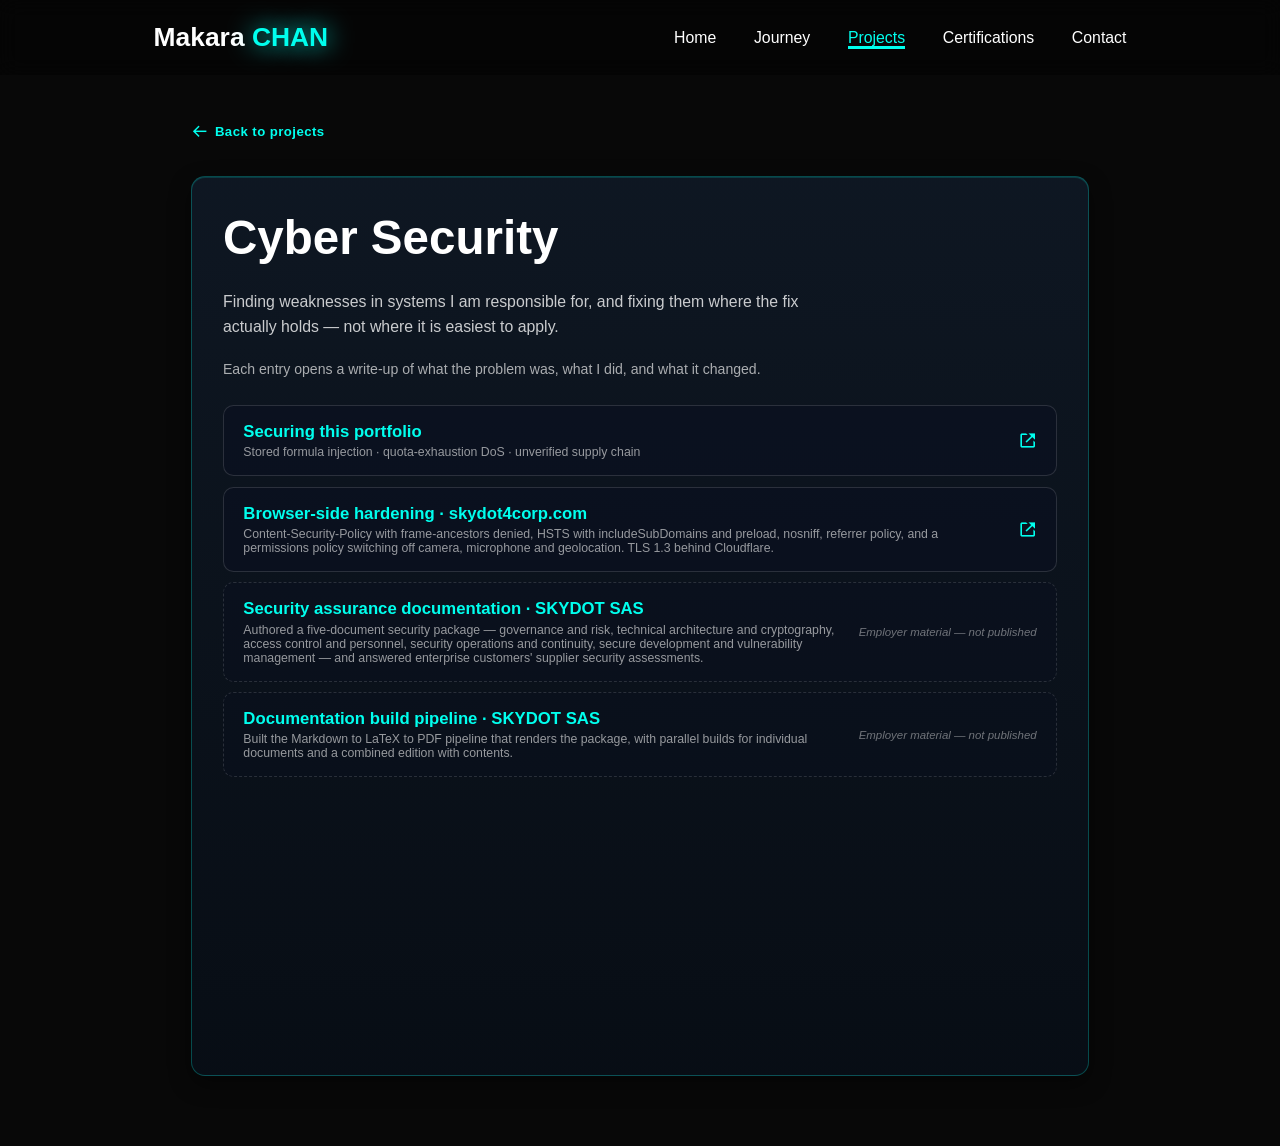
<file: projects/cyber-security.html>
<!DOCTYPE html>
<html lang="en">
<head>
    <meta charset="UTF-8">
    <meta name="viewport" content="width=device-width, initial-scale=1.0">
    <title>Cyber Security · Makara CHAN</title>
    <!-- Only these origins may serve code to this page. This page runs no
         JavaScript at all, so scripts are blocked outright. -->
    <meta http-equiv="Content-Security-Policy" content="
        default-src 'self';
        script-src 'none';
        style-src 'self' https://unpkg.com 'unsafe-inline';
        font-src 'self' https://unpkg.com data:;
        img-src 'self' data:;
        base-uri 'self';
        object-src 'none';
        frame-src 'none'">
    <meta name="referrer" content="strict-origin-when-cross-origin">

    <link rel="preconnect" href="https://unpkg.com" crossorigin>
    <link rel="stylesheet" href="../style.css">
    <link href="https://unpkg.com/boxicons@2.1.4/css/boxicons.min.css" rel="stylesheet"
          integrity="sha384-42kyIPf7HDYLkGffmxDhSx/3Z/53wGBs3nD6wEFxsbeDc7rMO6mkYbkAcpRsnMU2"
          crossorigin="anonymous">
</head>
<body>
    <header class="header">
        <a href="../index.html#home" class="logo">Makara <span>CHAN</span></a>
        <nav class="navbar">
            <a href="../index.html#home">Home</a>
            <a href="../index.html#journey">Journey</a>
            <a href="../index.html#projects" class="active">Projects</a>
            <a href="../index.html#certifications">Certifications</a>
            <a href="../index.html#contact">Contact</a>
        </nav>
    </header>

    <main class="project-page">
        <a href="../index.html#projects" class="project-back">
            <i class="bx bx-arrow-back"></i> Back to projects
        </a>

        <section class="project-hero">
            <h1 class="project-page-title">Cyber Security</h1>
            <p class="project-page-tagline">Finding weaknesses in systems I am responsible for, and fixing them where the fix actually holds — not where it is easiest to apply.</p>

            <p class="project-page-lead">Each entry opens a write-up of what the problem was, what I did, and what it changed.</p>

            <div class="project-rows">
                <a class="project-row" href="https://github.com/MKUzumaki/Website" target="_blank" rel="noopener noreferrer">
                    <span class="project-row-text">
                        <span class="project-row-title">Securing this portfolio</span>
                        <span class="project-row-meta">Stored formula injection · quota-exhaustion DoS · unverified supply chain</span>
                    </span>
                    <i class="bx bx-link-external project-row-icon" aria-hidden="true"></i>
                </a>

                <!-- Safe to link: every header named here is served to every
                     visitor, so nothing is disclosed that a browser does not
                     already receive. -->
                <a class="project-row" href="https://www.skydot4corp.com/" target="_blank" rel="noopener noreferrer">
                    <span class="project-row-text">
                        <span class="project-row-title">Browser-side hardening · skydot4corp.com</span>
                        <span class="project-row-meta">Content-Security-Policy with frame-ancestors denied, HSTS with includeSubDomains and preload, nosniff, referrer policy, and a permissions policy switching off camera, microphone and geolocation. TLS 1.3 behind Cloudflare.</span>
                    </span>
                    <i class="bx bx-link-external project-row-icon" aria-hidden="true"></i>
                </a>

                <!-- Not a link on purpose. The documents behind this row set out
                     an employer's security posture and answer named customers'
                     supplier assessments; there is no version of them that
                     belongs on a public site. -->
                <div class="project-row project-row--static">
                    <span class="project-row-text">
                        <span class="project-row-title">Security assurance documentation · SKYDOT SAS</span>
                        <span class="project-row-meta">Authored a five-document security package — governance and risk, technical architecture and cryptography, access control and personnel, security operations and continuity, secure development and vulnerability management — and answered enterprise customers' supplier security assessments.</span>
                    </span>
                    <span class="project-row-note">Employer material — not published</span>
                </div>

                <!-- The tooling is mine; what it renders is not. -->
                <div class="project-row project-row--static">
                    <span class="project-row-text">
                        <span class="project-row-title">Documentation build pipeline · SKYDOT SAS</span>
                        <span class="project-row-meta">Built the Markdown to LaTeX to PDF pipeline that renders the package, with parallel builds for individual documents and a combined edition with contents.</span>
                    </span>
                    <span class="project-row-note">Employer material — not published</span>
                </div>
            </div>
        </section>

</main>
</body>
</html>
</file>
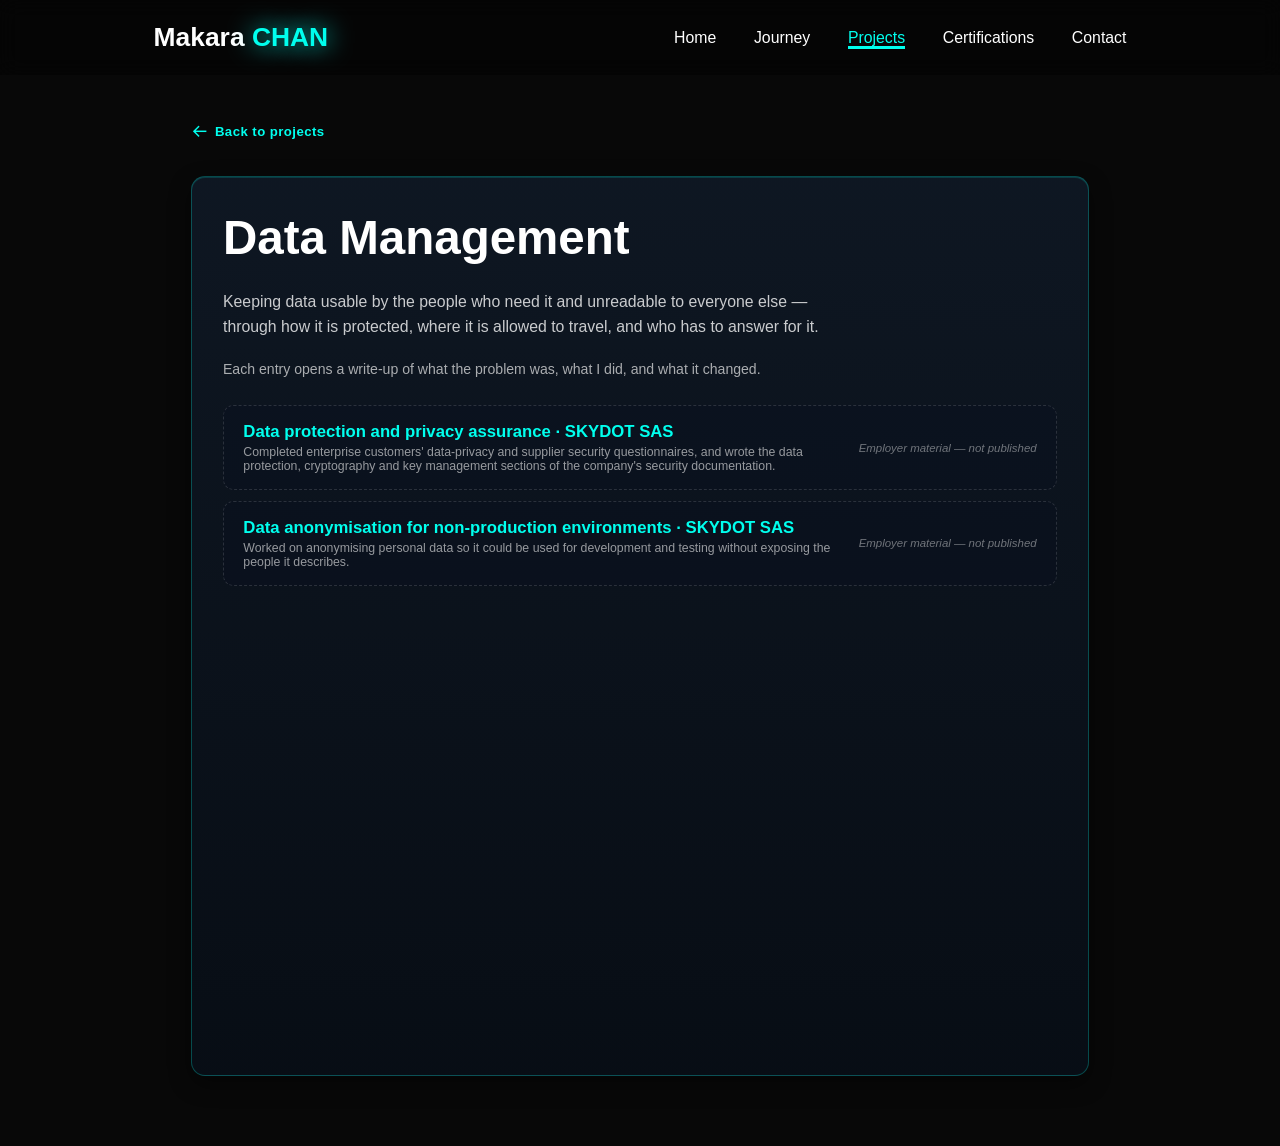
<file: projects/data-management.html>
<!DOCTYPE html>
<html lang="en">
<head>
    <meta charset="UTF-8">
    <meta name="viewport" content="width=device-width, initial-scale=1.0">
    <title>Data Management · Makara CHAN</title>
    <!-- Only these origins may serve code to this page. This page runs no
         JavaScript at all, so scripts are blocked outright. -->
    <meta http-equiv="Content-Security-Policy" content="
        default-src 'self';
        script-src 'none';
        style-src 'self' https://unpkg.com 'unsafe-inline';
        font-src 'self' https://unpkg.com data:;
        img-src 'self' data:;
        base-uri 'self';
        object-src 'none';
        frame-src 'none'">
    <meta name="referrer" content="strict-origin-when-cross-origin">

    <link rel="preconnect" href="https://unpkg.com" crossorigin>
    <link rel="stylesheet" href="../style.css">
    <link href="https://unpkg.com/boxicons@2.1.4/css/boxicons.min.css" rel="stylesheet"
          integrity="sha384-42kyIPf7HDYLkGffmxDhSx/3Z/53wGBs3nD6wEFxsbeDc7rMO6mkYbkAcpRsnMU2"
          crossorigin="anonymous">
</head>
<body>
    <header class="header">
        <a href="../index.html#home" class="logo">Makara <span>CHAN</span></a>
        <nav class="navbar">
            <a href="../index.html#home">Home</a>
            <a href="../index.html#journey">Journey</a>
            <a href="../index.html#projects" class="active">Projects</a>
            <a href="../index.html#certifications">Certifications</a>
            <a href="../index.html#contact">Contact</a>
        </nav>
    </header>

    <main class="project-page">
        <a href="../index.html#projects" class="project-back">
            <i class="bx bx-arrow-back"></i> Back to projects
        </a>

        <section class="project-hero">
            <h1 class="project-page-title">Data Management</h1>
            <p class="project-page-tagline">Keeping data usable by the people who need it and unreadable to everyone else — through how it is protected, where it is allowed to travel, and who has to answer for it.</p>

            <p class="project-page-lead">Each entry opens a write-up of what the problem was, what I did, and what it changed.</p>

            <div class="project-rows">
                <!-- Not a link on purpose: the questionnaires are a named
                     customer's assessment of an employer, under agreement. -->
                <div class="project-row project-row--static">
                    <span class="project-row-text">
                        <span class="project-row-title">Data protection and privacy assurance · SKYDOT SAS</span>
                        <span class="project-row-meta">Completed enterprise customers' data-privacy and supplier security questionnaires, and wrote the data protection, cryptography and key management sections of the company's security documentation.</span>
                    </span>
                    <span class="project-row-note">Employer material — not published</span>
                </div>

                <div class="project-row project-row--static">
                    <span class="project-row-text">
                        <span class="project-row-title">Data anonymisation for non-production environments · SKYDOT SAS</span>
                        <span class="project-row-meta">Worked on anonymising personal data so it could be used for development and testing without exposing the people it describes.</span>
                    </span>
                    <span class="project-row-note">Employer material — not published</span>
                </div>
            </div>
        </section>
    </main>
</body>
</html>
</file>
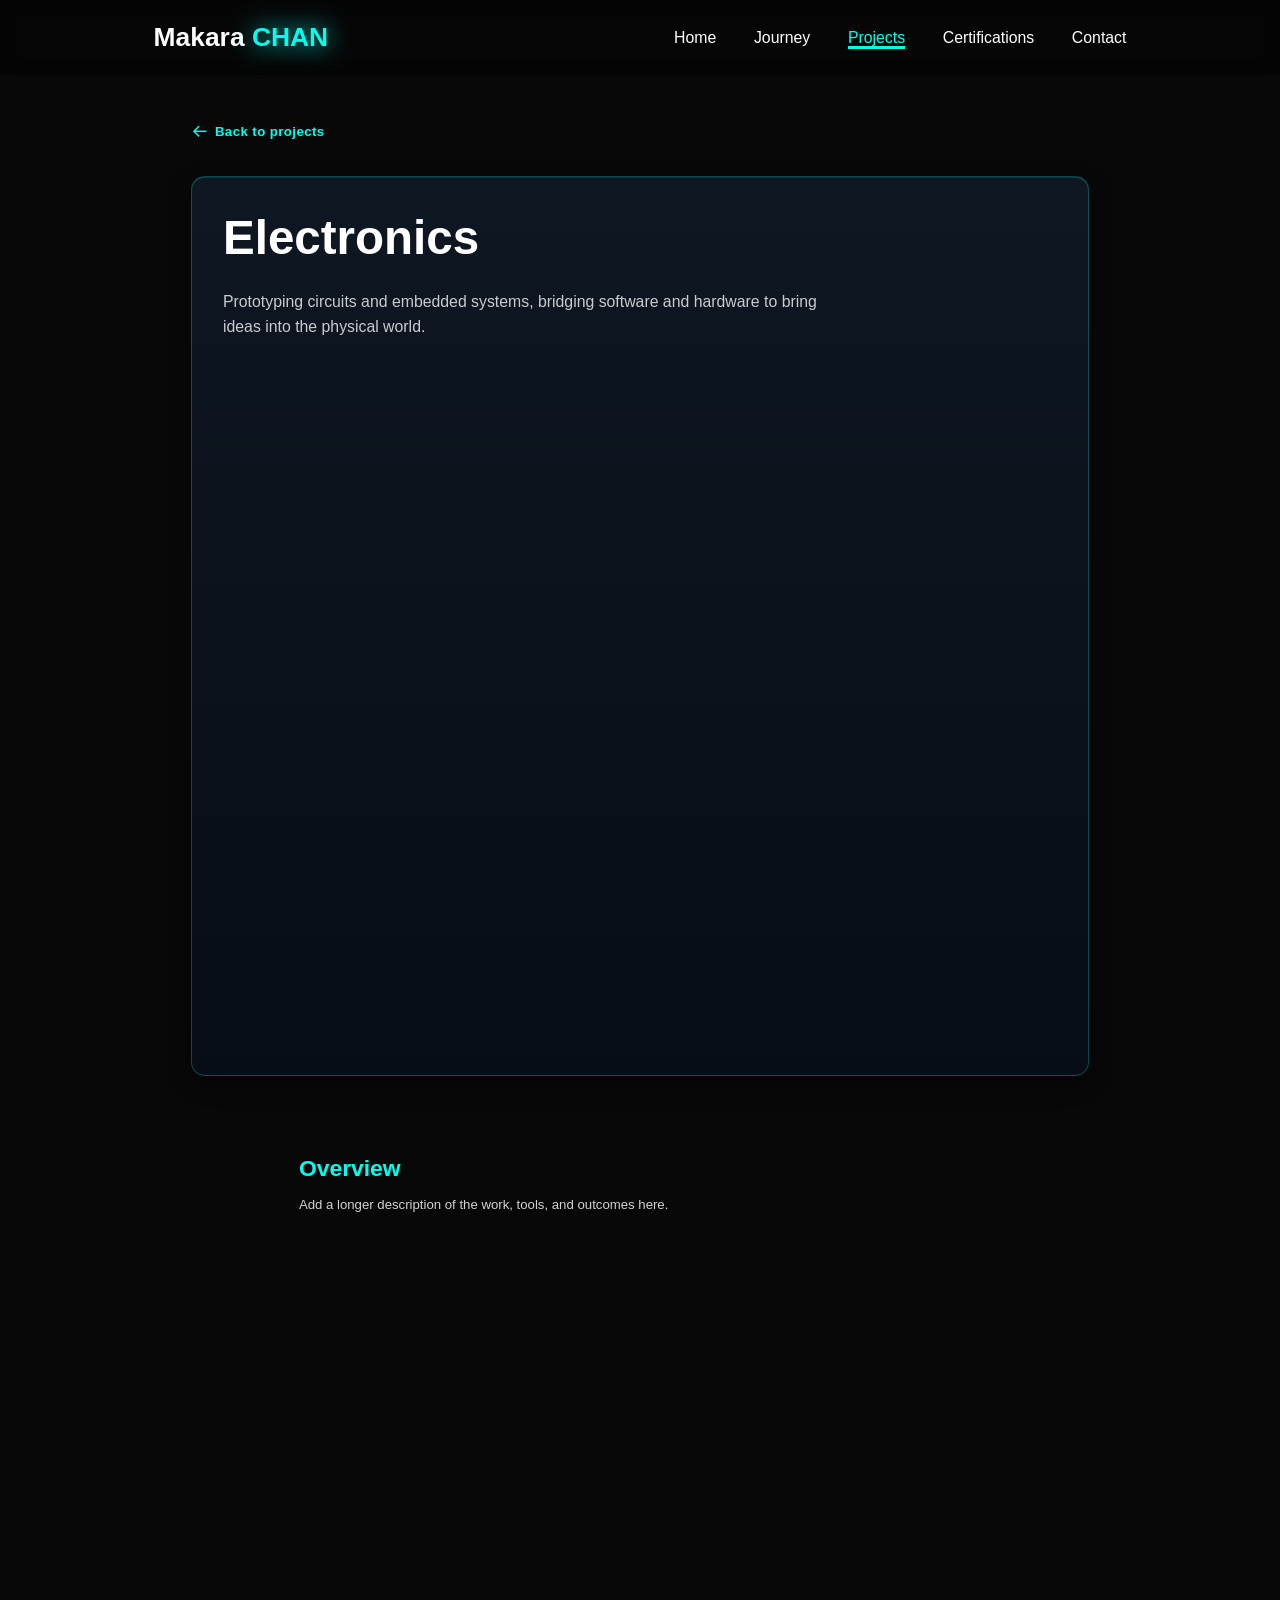
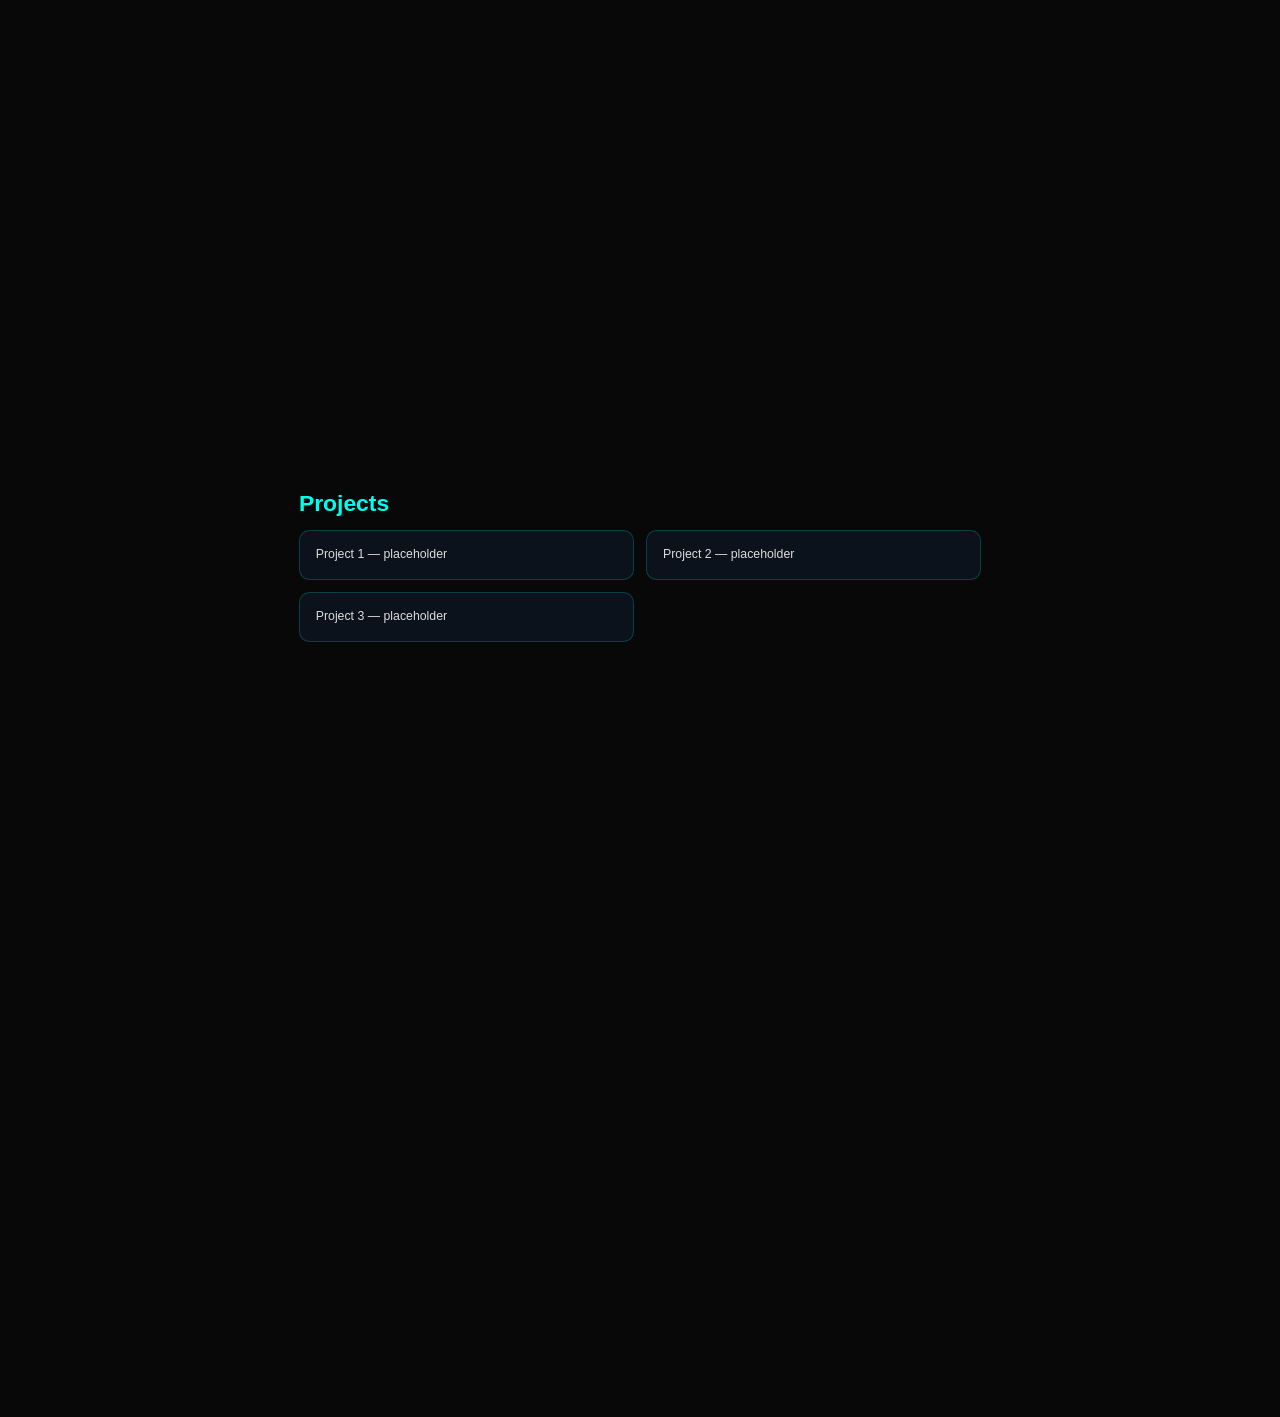
<file: projects/electronics.html>
<!DOCTYPE html>
<html lang="en">
<head>
    <meta charset="UTF-8">
    <meta name="viewport" content="width=device-width, initial-scale=1.0">
    <title>Electronics · Makara CHAN</title>
    <!-- Only these origins may serve code to this page. This page runs no
         JavaScript at all, so scripts are blocked outright. -->
    <meta http-equiv="Content-Security-Policy" content="
        default-src 'self';
        script-src 'none';
        style-src 'self' https://unpkg.com 'unsafe-inline';
        font-src 'self' https://unpkg.com data:;
        img-src 'self' data:;
        base-uri 'self';
        object-src 'none';
        frame-src 'none'">
    <meta name="referrer" content="strict-origin-when-cross-origin">

    <link rel="preconnect" href="https://unpkg.com" crossorigin>
    <link rel="stylesheet" href="../style.css">
    <link href="https://unpkg.com/boxicons@2.1.4/css/boxicons.min.css" rel="stylesheet"
          integrity="sha384-42kyIPf7HDYLkGffmxDhSx/3Z/53wGBs3nD6wEFxsbeDc7rMO6mkYbkAcpRsnMU2"
          crossorigin="anonymous">
</head>
<body>
    <header class="header">
        <a href="../index.html#home" class="logo">Makara <span>CHAN</span></a>
        <nav class="navbar">
            <a href="../index.html#home">Home</a>
            <a href="../index.html#journey">Journey</a>
            <a href="../index.html#projects" class="active">Projects</a>
            <a href="../index.html#certifications">Certifications</a>
            <a href="../index.html#contact">Contact</a>
        </nav>
    </header>

    <main class="project-page">
        <a href="../index.html#projects" class="project-back">
            <i class="bx bx-arrow-back"></i> Back to projects
        </a>

        <section class="project-hero">
            <h1 class="project-page-title">Electronics</h1>
            <p class="project-page-tagline">Prototyping circuits and embedded systems, bridging software and hardware to bring ideas into the physical world.</p>
        </section>

        <section class="project-page-section">
            <h2>Overview</h2>
            <p>Add a longer description of the work, tools, and outcomes here.</p>
        </section>

        <section class="project-page-section">
            <h2>Projects</h2>
            <ul class="project-page-list">
                <li>Project 1 — placeholder</li>
                <li>Project 2 — placeholder</li>
                <li>Project 3 — placeholder</li>
            </ul>
        </section>
    </main>
</body>
</html>
</file>
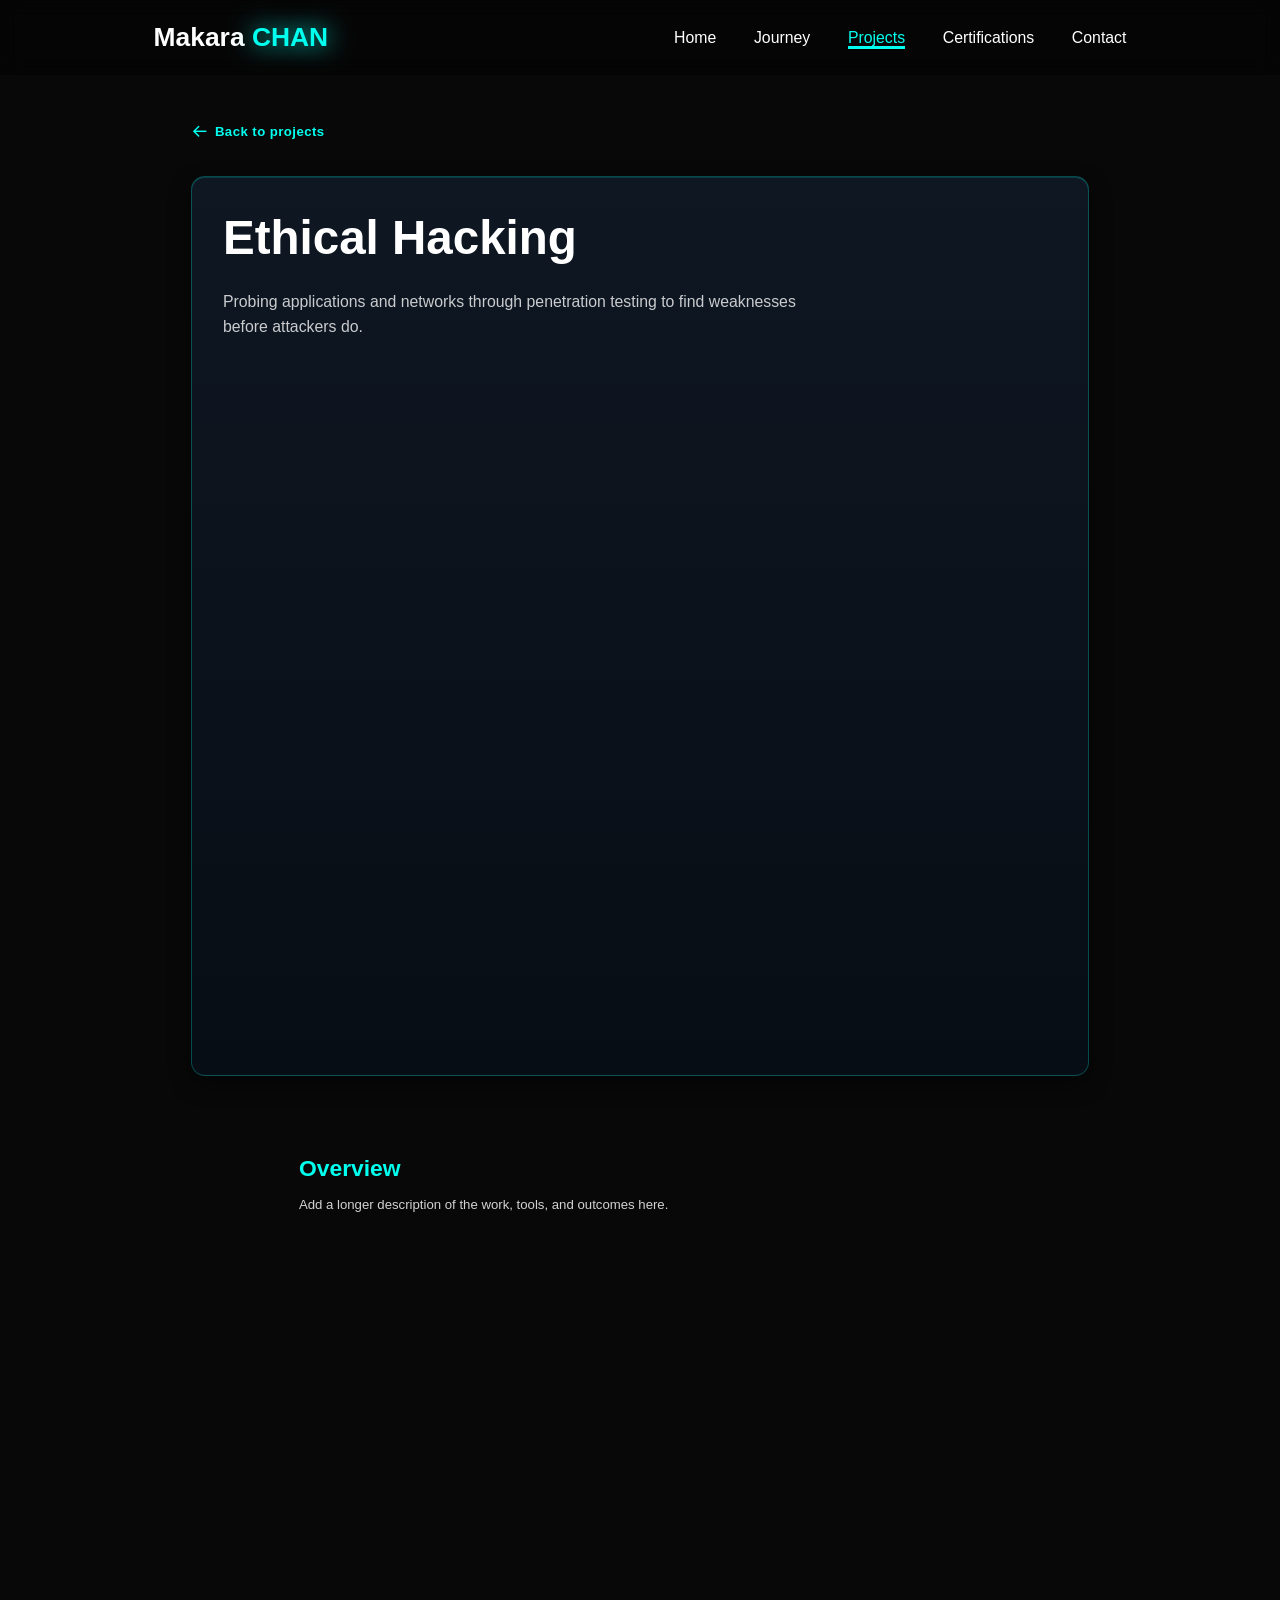
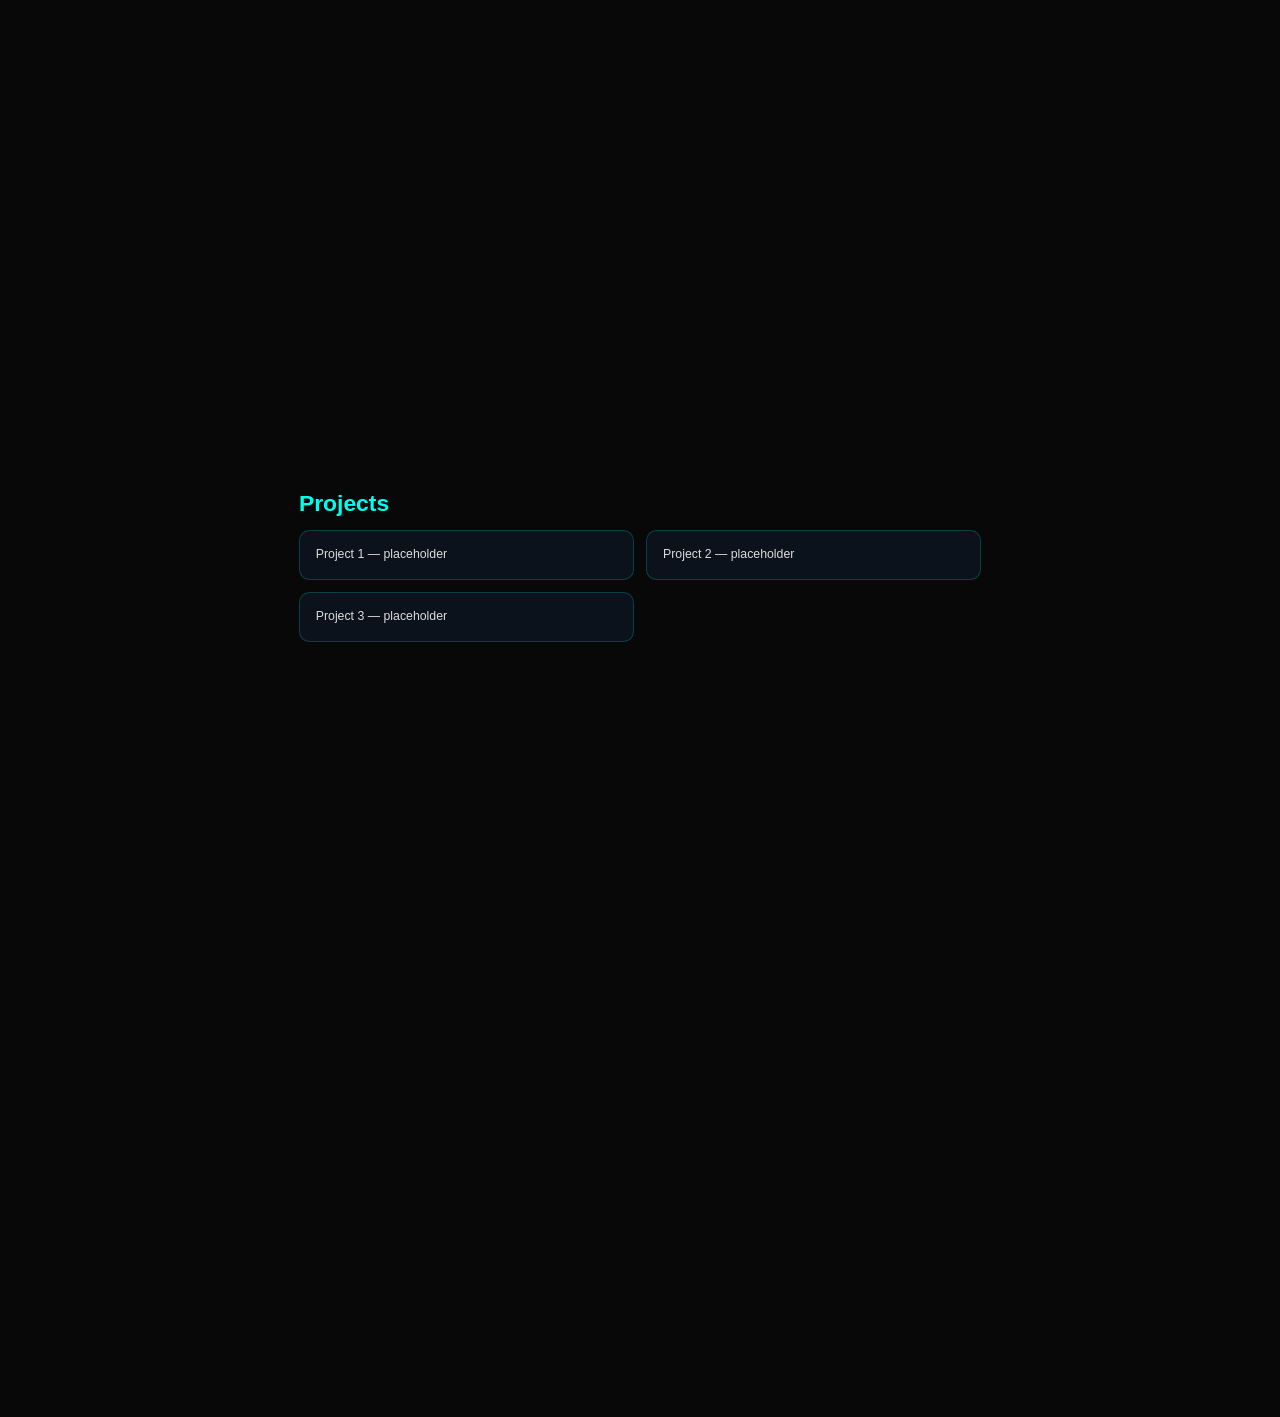
<file: projects/ethical-hacking.html>
<!DOCTYPE html>
<html lang="en">
<head>
    <meta charset="UTF-8">
    <meta name="viewport" content="width=device-width, initial-scale=1.0">
    <title>Ethical Hacking · Makara CHAN</title>
    <!-- Only these origins may serve code to this page. This page runs no
         JavaScript at all, so scripts are blocked outright. -->
    <meta http-equiv="Content-Security-Policy" content="
        default-src 'self';
        script-src 'none';
        style-src 'self' https://unpkg.com 'unsafe-inline';
        font-src 'self' https://unpkg.com data:;
        img-src 'self' data:;
        base-uri 'self';
        object-src 'none';
        frame-src 'none'">
    <meta name="referrer" content="strict-origin-when-cross-origin">

    <link rel="preconnect" href="https://unpkg.com" crossorigin>
    <link rel="stylesheet" href="../style.css">
    <link href="https://unpkg.com/boxicons@2.1.4/css/boxicons.min.css" rel="stylesheet"
          integrity="sha384-42kyIPf7HDYLkGffmxDhSx/3Z/53wGBs3nD6wEFxsbeDc7rMO6mkYbkAcpRsnMU2"
          crossorigin="anonymous">
</head>
<body>
    <header class="header">
        <a href="../index.html#home" class="logo">Makara <span>CHAN</span></a>
        <nav class="navbar">
            <a href="../index.html#home">Home</a>
            <a href="../index.html#journey">Journey</a>
            <a href="../index.html#projects" class="active">Projects</a>
            <a href="../index.html#certifications">Certifications</a>
            <a href="../index.html#contact">Contact</a>
        </nav>
    </header>

    <main class="project-page">
        <a href="../index.html#projects" class="project-back">
            <i class="bx bx-arrow-back"></i> Back to projects
        </a>

        <section class="project-hero">
            <h1 class="project-page-title">Ethical Hacking</h1>
            <p class="project-page-tagline">Probing applications and networks through penetration testing to find weaknesses before attackers do.</p>
        </section>

        <section class="project-page-section">
            <h2>Overview</h2>
            <p>Add a longer description of the work, tools, and outcomes here.</p>
        </section>

        <section class="project-page-section">
            <h2>Projects</h2>
            <ul class="project-page-list">
                <li>Project 1 — placeholder</li>
                <li>Project 2 — placeholder</li>
                <li>Project 3 — placeholder</li>
            </ul>
        </section>
    </main>
</body>
</html>
</file>
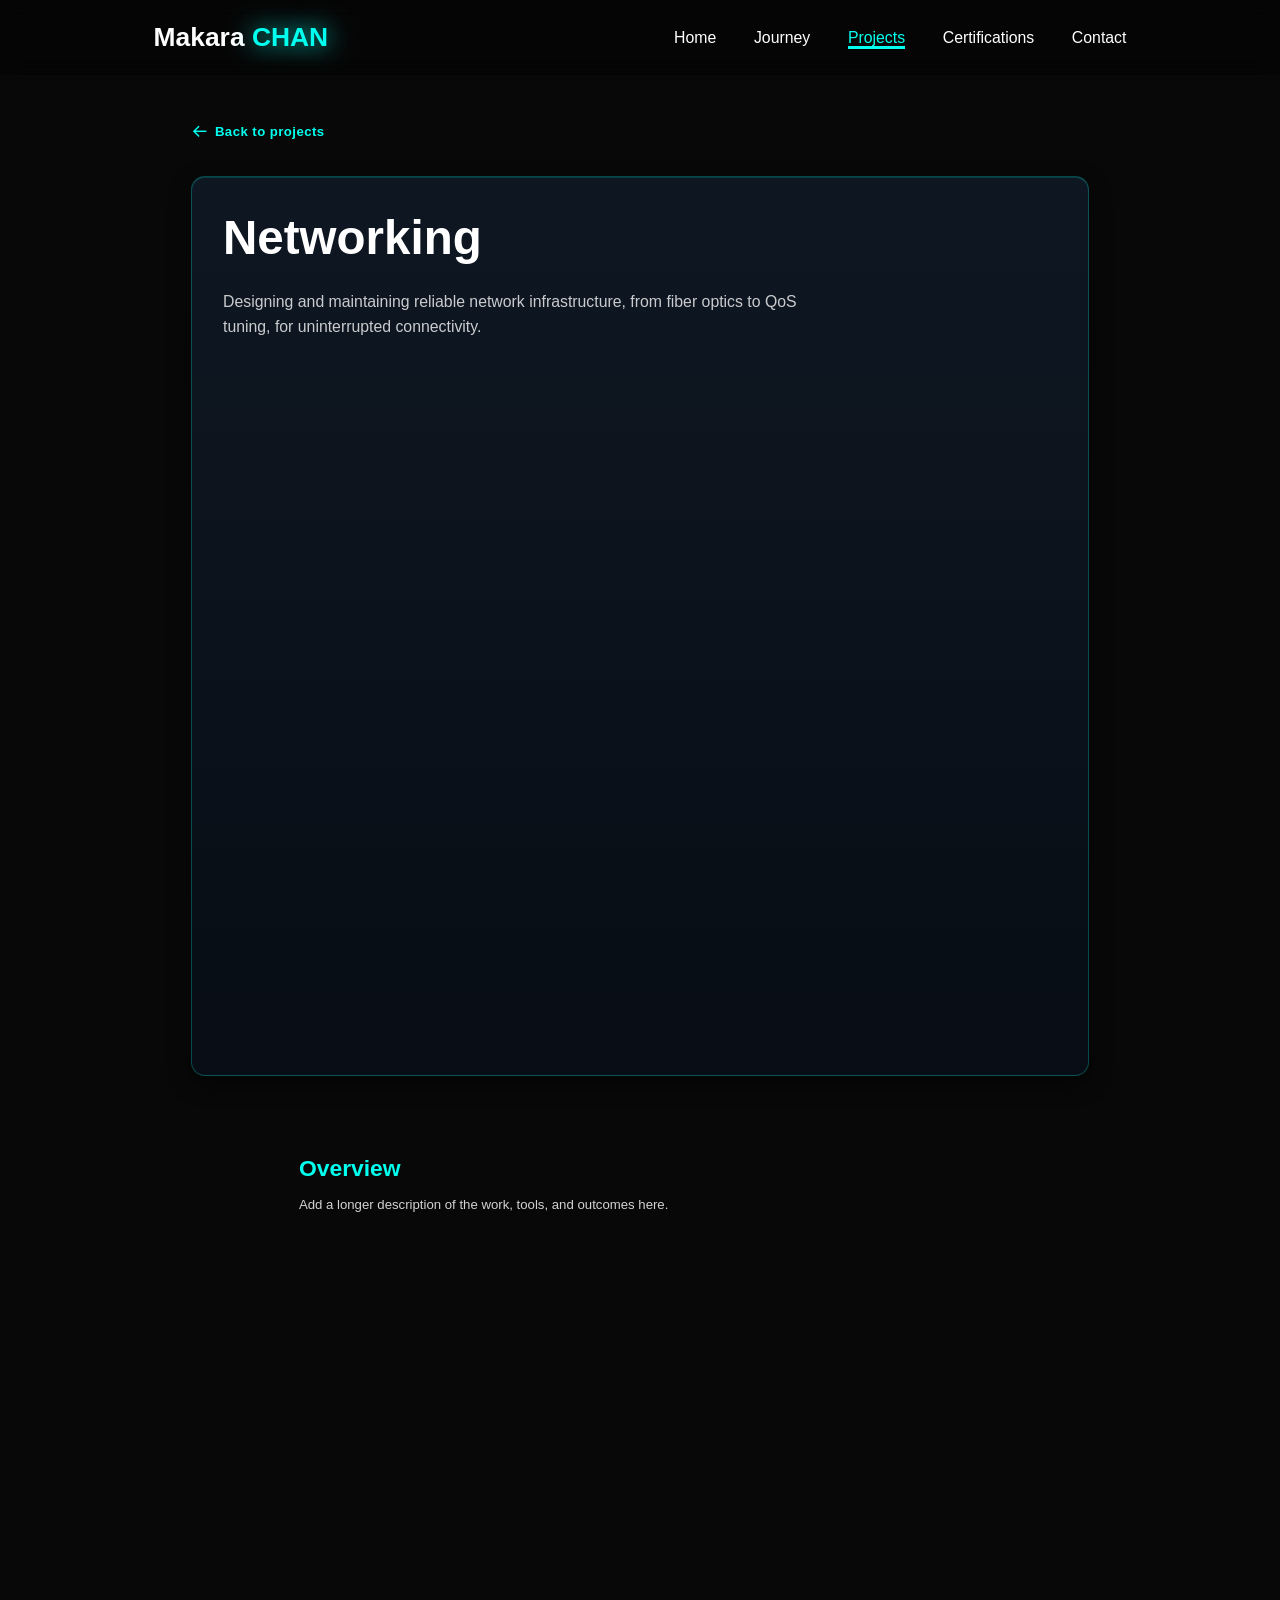
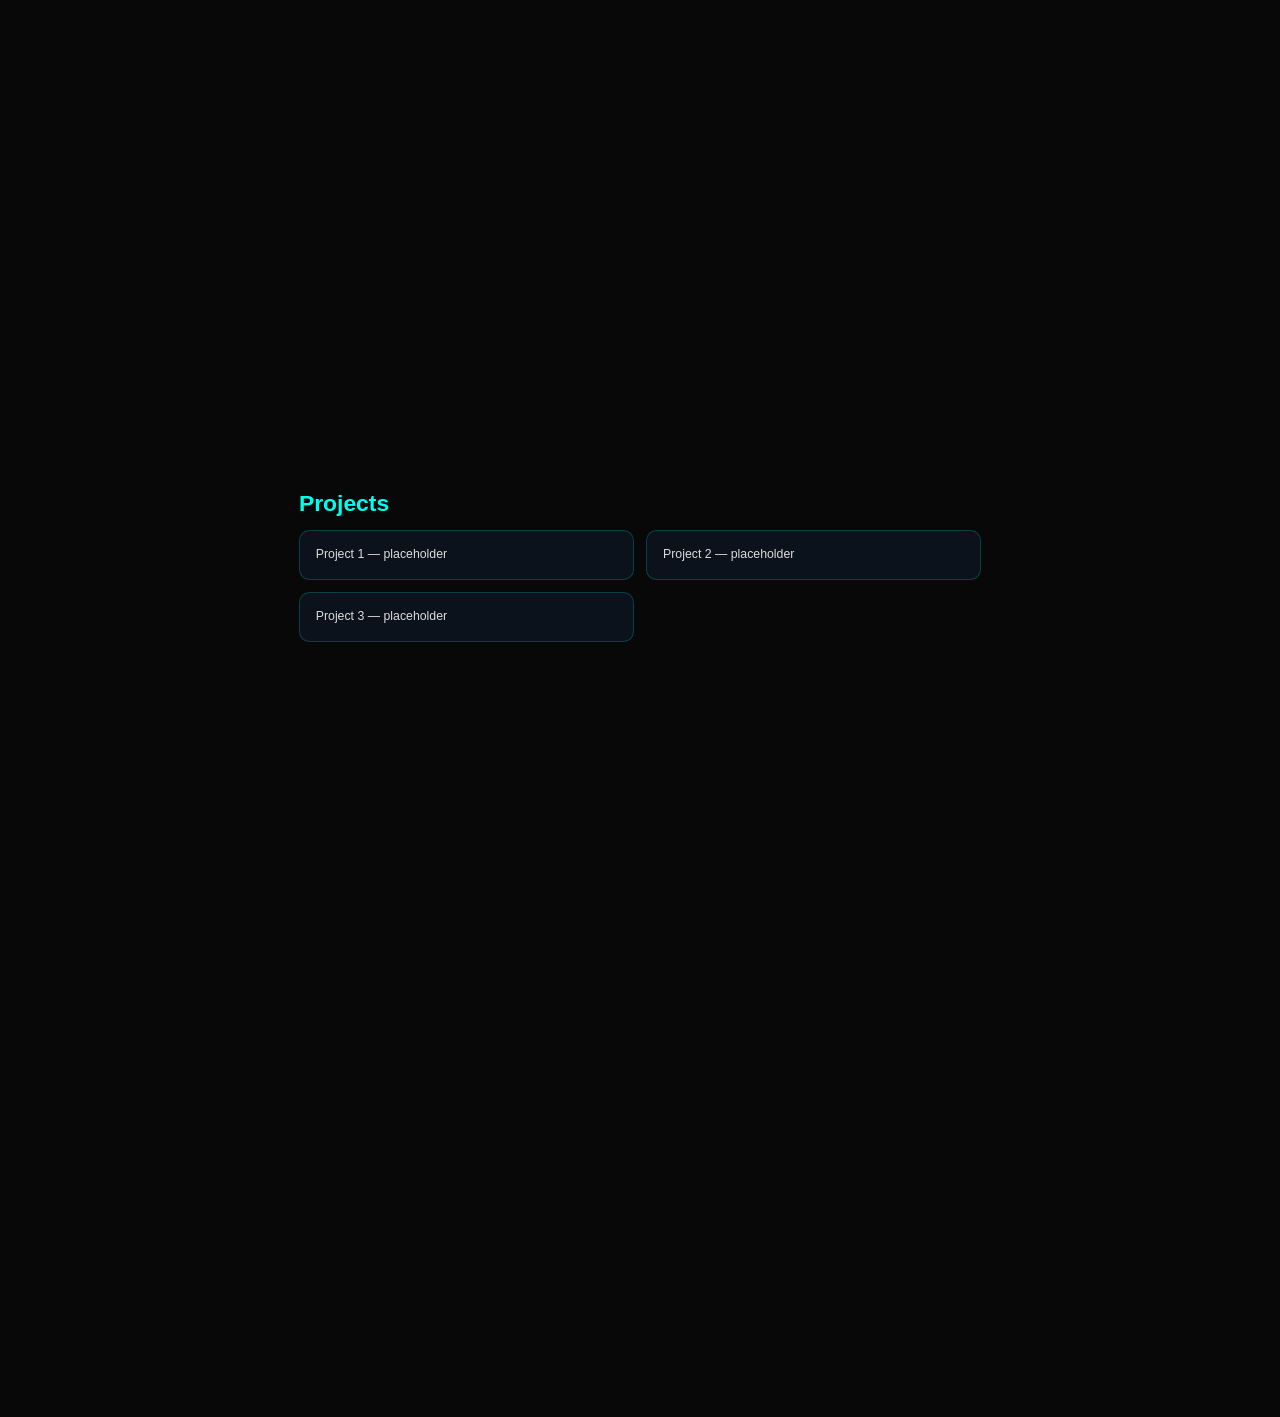
<file: projects/networking.html>
<!DOCTYPE html>
<html lang="en">
<head>
    <meta charset="UTF-8">
    <meta name="viewport" content="width=device-width, initial-scale=1.0">
    <title>Networking · Makara CHAN</title>
    <!-- Only these origins may serve code to this page. This page runs no
         JavaScript at all, so scripts are blocked outright. -->
    <meta http-equiv="Content-Security-Policy" content="
        default-src 'self';
        script-src 'none';
        style-src 'self' https://unpkg.com 'unsafe-inline';
        font-src 'self' https://unpkg.com data:;
        img-src 'self' data:;
        base-uri 'self';
        object-src 'none';
        frame-src 'none'">
    <meta name="referrer" content="strict-origin-when-cross-origin">

    <link rel="preconnect" href="https://unpkg.com" crossorigin>
    <link rel="stylesheet" href="../style.css">
    <link href="https://unpkg.com/boxicons@2.1.4/css/boxicons.min.css" rel="stylesheet"
          integrity="sha384-42kyIPf7HDYLkGffmxDhSx/3Z/53wGBs3nD6wEFxsbeDc7rMO6mkYbkAcpRsnMU2"
          crossorigin="anonymous">
</head>
<body>
    <header class="header">
        <a href="../index.html#home" class="logo">Makara <span>CHAN</span></a>
        <nav class="navbar">
            <a href="../index.html#home">Home</a>
            <a href="../index.html#journey">Journey</a>
            <a href="../index.html#projects" class="active">Projects</a>
            <a href="../index.html#certifications">Certifications</a>
            <a href="../index.html#contact">Contact</a>
        </nav>
    </header>

    <main class="project-page">
        <a href="../index.html#projects" class="project-back">
            <i class="bx bx-arrow-back"></i> Back to projects
        </a>

        <section class="project-hero">
            <h1 class="project-page-title">Networking</h1>
            <p class="project-page-tagline">Designing and maintaining reliable network infrastructure, from fiber optics to QoS tuning, for uninterrupted connectivity.</p>
        </section>

        <section class="project-page-section">
            <h2>Overview</h2>
            <p>Add a longer description of the work, tools, and outcomes here.</p>
        </section>

        <section class="project-page-section">
            <h2>Projects</h2>
            <ul class="project-page-list">
                <li>Project 1 — placeholder</li>
                <li>Project 2 — placeholder</li>
                <li>Project 3 — placeholder</li>
            </ul>
        </section>
    </main>
</body>
</html>
</file>
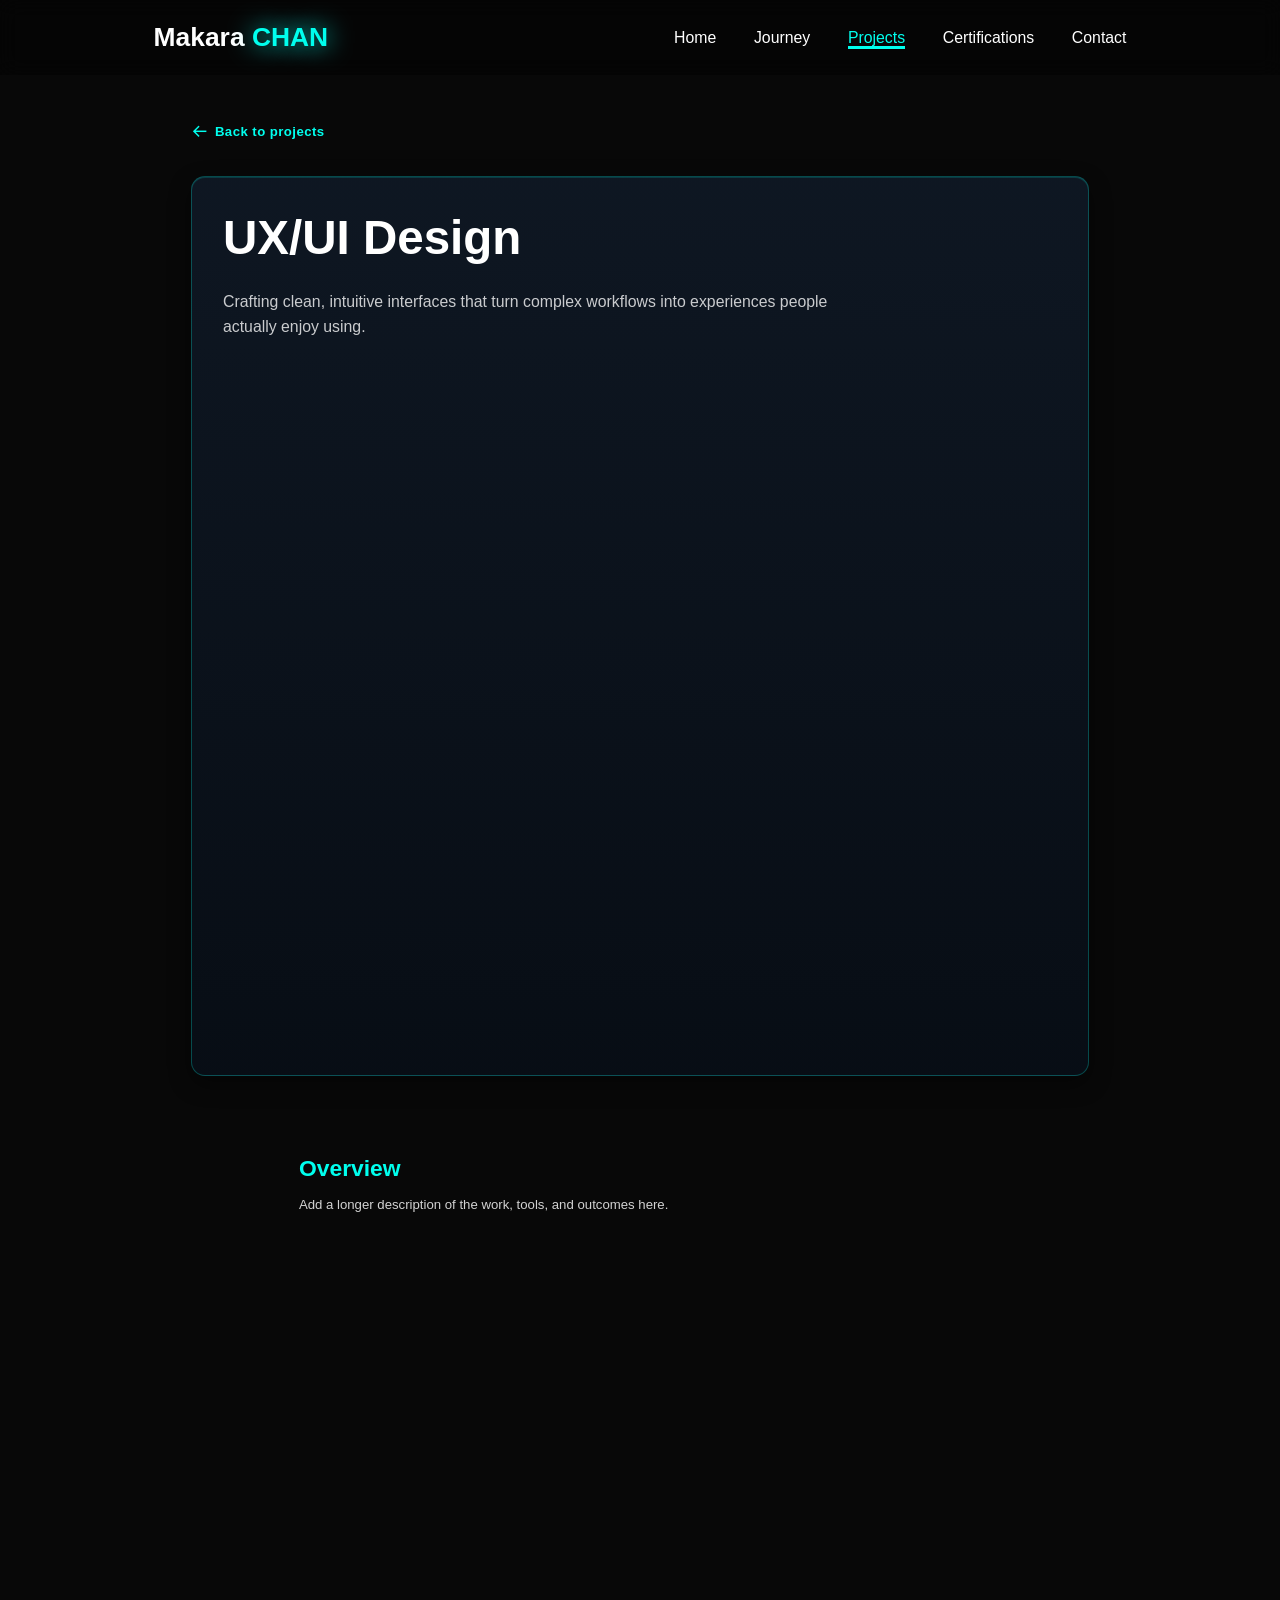
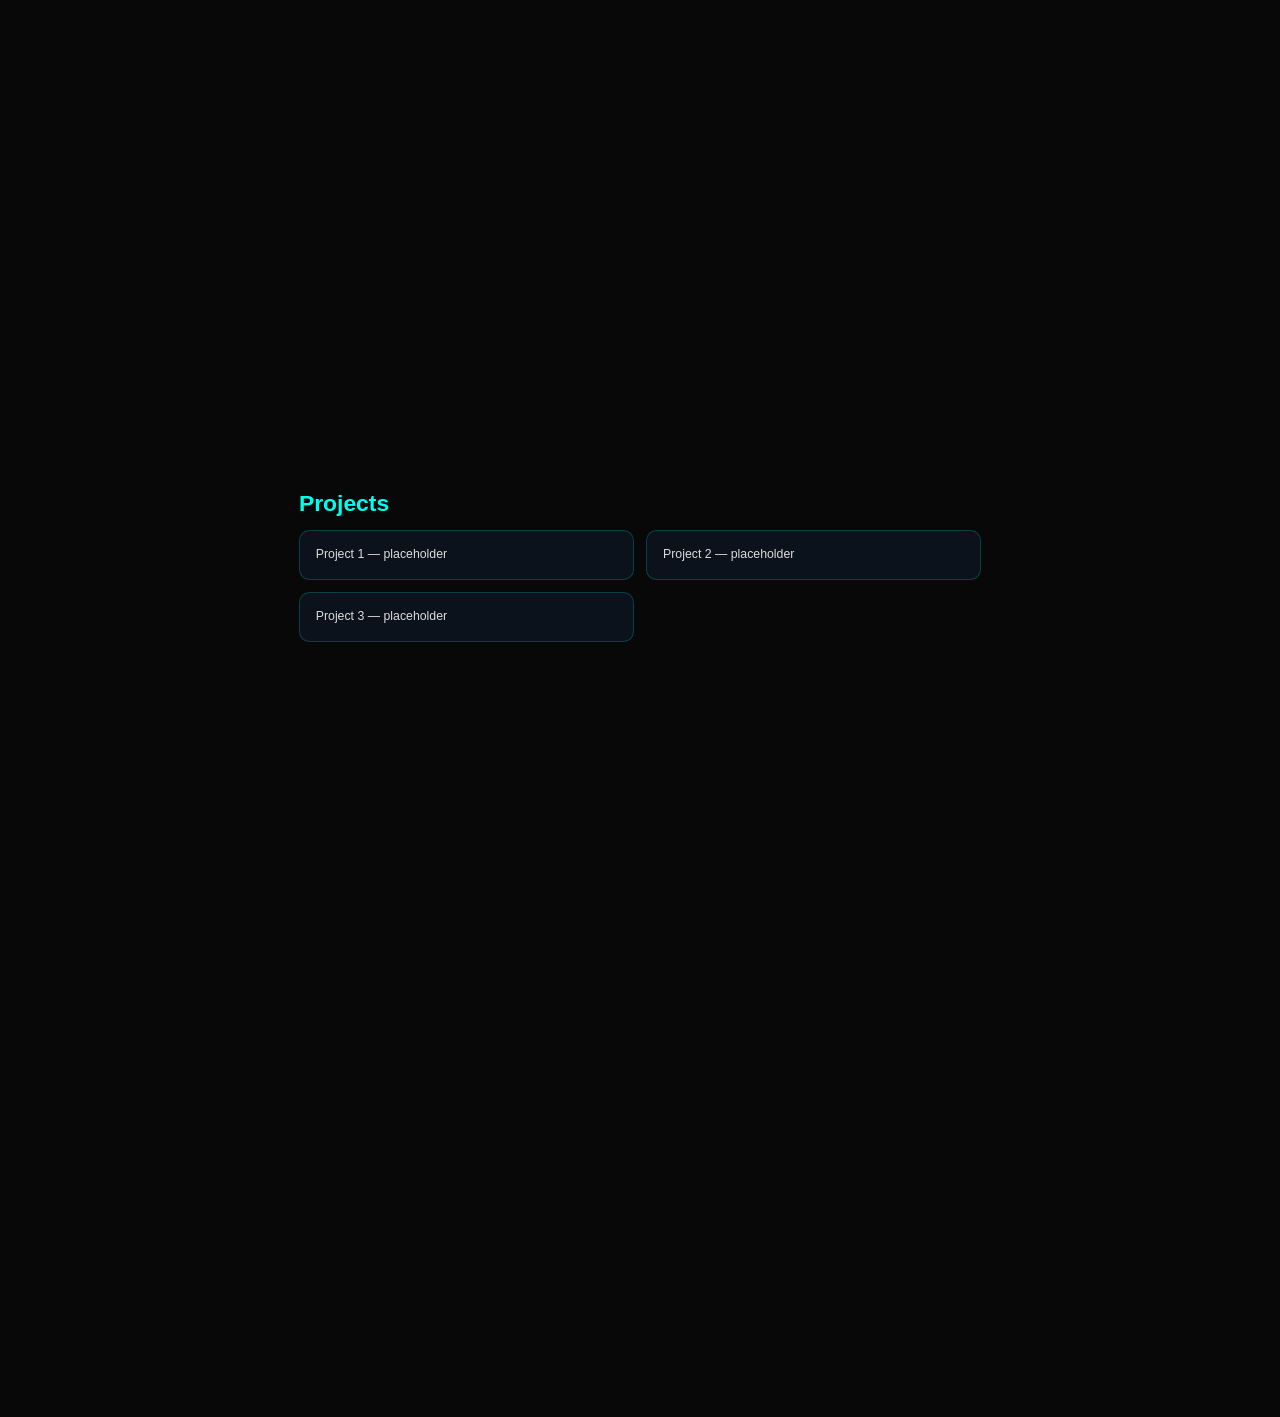
<file: projects/ux-ui-design.html>
<!DOCTYPE html>
<html lang="en">
<head>
    <meta charset="UTF-8">
    <meta name="viewport" content="width=device-width, initial-scale=1.0">
    <title>UX/UI Design · Makara CHAN</title>
    <!-- Only these origins may serve code to this page. This page runs no
         JavaScript at all, so scripts are blocked outright. -->
    <meta http-equiv="Content-Security-Policy" content="
        default-src 'self';
        script-src 'none';
        style-src 'self' https://unpkg.com 'unsafe-inline';
        font-src 'self' https://unpkg.com data:;
        img-src 'self' data:;
        base-uri 'self';
        object-src 'none';
        frame-src 'none'">
    <meta name="referrer" content="strict-origin-when-cross-origin">

    <link rel="preconnect" href="https://unpkg.com" crossorigin>
    <link rel="stylesheet" href="../style.css">
    <link href="https://unpkg.com/boxicons@2.1.4/css/boxicons.min.css" rel="stylesheet"
          integrity="sha384-42kyIPf7HDYLkGffmxDhSx/3Z/53wGBs3nD6wEFxsbeDc7rMO6mkYbkAcpRsnMU2"
          crossorigin="anonymous">
</head>
<body>
    <header class="header">
        <a href="../index.html#home" class="logo">Makara <span>CHAN</span></a>
        <nav class="navbar">
            <a href="../index.html#home">Home</a>
            <a href="../index.html#journey">Journey</a>
            <a href="../index.html#projects" class="active">Projects</a>
            <a href="../index.html#certifications">Certifications</a>
            <a href="../index.html#contact">Contact</a>
        </nav>
    </header>

    <main class="project-page">
        <a href="../index.html#projects" class="project-back">
            <i class="bx bx-arrow-back"></i> Back to projects
        </a>

        <section class="project-hero">
            <h1 class="project-page-title">UX/UI Design</h1>
            <p class="project-page-tagline">Crafting clean, intuitive interfaces that turn complex workflows into experiences people actually enjoy using.</p>
        </section>

        <section class="project-page-section">
            <h2>Overview</h2>
            <p>Add a longer description of the work, tools, and outcomes here.</p>
        </section>

        <section class="project-page-section">
            <h2>Projects</h2>
            <ul class="project-page-list">
                <li>Project 1 — placeholder</li>
                <li>Project 2 — placeholder</li>
                <li>Project 3 — placeholder</li>
            </ul>
        </section>
    </main>
</body>
</html>
</file>
<file: style.css>
/*  Makara CHAN — portfolio stylesheet
    -------------------------------------------------------------------

     1. BASE  ·  reset, tokens, page shell
     2. HEADER  ·  nav bar + mobile menu trigger
     3. HOME  ·  hero, portrait, social, buttons
     4. HIRE MENU  ·  dropdown overlay
     5. TYPING ANIMATION
     6. SHARED  ·  section headings, scrollbar
     7. JOURNEY  ·  vertical swiper slider
     8. PROJECTS  ·  card grid
     9. PROJECT PAGES  ·  sub-page layout
    10. CERTIFICATIONS  ·  auto-scrolling carousel
    11. CONTACT  ·  form + intl-tel-input skin
    12. FOOTER
    13. RESPONSIVE  ·  all screen-size rules, grouped by device
          · Laptops & small desktops   1285px, 1024px
          · Tablets (iPad)              991px,  895px
          · Phones (iPhone/Android)     768px,  600px, 430px
          · Accessibility (reduced motion)

    Sections 1-12 style the site at every size. Section 13 holds every
    rule that only applies below a certain screen width — add new ones
    there, not next to the component. */

/* =======================================================================
   BASE  ·  reset, tokens, page shell
   ======================================================================= */
* {
    margin: 0;
    padding: 0;
    box-sizing: border-box;
    text-decoration: none;
    border: none;
    outline: none;
    scroll-behavior: smooth;
    font-family: "Poppins", sans-serif;
}
:root{
    --bg-color: #080808;
    --second-bg-color: #131313;
    --text-color: white;
    --main-color: #00ffee;
}
html{
    font-size: 60%;
    overflow-x: hidden;
    scroll-padding-top: 8rem;
}
body{
    background: var(--bg-color);
    color: var(--text-color);
    overflow-x: hidden;
    min-width: 320px;
}
#bg-canvas{
    position: fixed;
    inset: 0;
    width: 100%;
    height: 100%;
    z-index: 0;
    pointer-events: none;
    opacity: 0.32;
}
.header, section, .footer{
    position: relative;
    z-index: 1;
}
/* =======================================================================
   HEADER  ·  nav bar + mobile menu trigger
   ======================================================================= */
.header{
    position: fixed;
    top: 0;
    left: 0;
    width: 100%;
    padding: 2.5rem 12%;
    background: rgba(0, 0, 0, 0.3);
    backdrop-filter: blur(10px);
    display: flex;
    justify-content: space-between;
    align-items: center;
    z-index: 5;
}
.logo{
    font-size: 3rem;
    color: var(--text-color);
    font-weight: 800;
    cursor: pointer;
    transition: 0.3s ease;
    white-space: nowrap;
}
.logo:hover{
    transform: scale(1.1);
}
.logo span{
    text-shadow: 0 0 25px var(--main-color);
}
.navbar a{
    font-size: 1.8rem;
    color: var(--text-color);
    margin-left: 4rem;
    font-weight: 500;
    transition: 0.3s ease;
}
.navbar a:hover,
.navbar a.active{
    color: var(--main-color);
    border-bottom: 3px solid var(--main-color);
}
#menu-icon{
    font-size: 3.6rem;
    color: var(--main-color);
    display: none;
}
section{
    min-height: 100vh;
    padding: 5rem 12% 5rem;
}
/* =======================================================================
   HOME  ·  hero, portrait, social, buttons
   ======================================================================= */
.home{
    display: flex;
    align-items: center;
    justify-content: center;
    gap: 8rem;
    padding-top: 9rem;
}
.home-content{
    display: flex;
    flex-direction: column;
    align-items: baseline;
    text-align: left;
    justify-content: center;
    margin-top: 3rem;
    flex: 1;
    min-width: 0;
    /* Text drifts slower than the portrait on scroll, which reads as depth. */
    transform: translate3d(0, var(--parallax-text, 0px), 0);
}
span{
    color: var(--main-color);
}
.logo span{
    color: var(--main-color);
}
.home-content h3{
    margin-bottom: 2rem;
    margin-top: 1rem;
    font-size: 3.5rem;
}
.home-content h1{
    font-size: 7rem;
    font-weight: 700;
    margin-top: 1.5rem;
    line-height: 1;
}
.home-img{
    border-radius: 50%;
    position: relative;
    /* --parallax-img is driven by scroll; see PARALLAX in script.js */
    transform: translate3d(0, var(--parallax-img, 0px), 0);
}
.home-img img{
    position: relative;
    z-index: 1;
    top: 3rem;
    width: 32vw;
    border-radius: 50%;
    box-shadow: 0 0 25px var(--main-color);
    cursor: pointer;
    transition: 0.4s ease-in-out;
}
.home-img img:hover{
    box-shadow: 0 0 25px var(--main-color),
                0 0 50px var(--main-color),
                0 0 100px var(--main-color);
}
/*  The WebGL globe that orbits the portrait. Sits behind the photo and is
    only ever switched on by script.js when the device can afford it —
    it stays invisible (and unloaded) otherwise.  */
.orbit-canvas{
    position: absolute;
    top: calc(50% + 3rem);
    left: 50%;
    width: 152%;
    aspect-ratio: 1 / 1;
    transform: translate(-50%, -50%);
    z-index: 0;
    pointer-events: none;
    opacity: 0;
    transition: opacity 1.4s ease;
    /* Feathered edge keeps the outer rings from colliding with the
       paragraph text on the left of the hero. */
    mask-image: radial-gradient(circle at center, #000 74%, transparent 97%);
    -webkit-mask-image: radial-gradient(circle at center, #000 74%, transparent 97%);
}
.orbit-canvas.is-live{
    opacity: 1;
}
.home-content p{
    font-size: 1.5rem;
    font-weight: 500;
    line-height: 1.8;
    max-width: 1000px;
    text-align: justify;
}
.social-icons a{
    display: inline-flex;
    justify-content: center;
    align-items: center;
    width: 4.5rem;
    height: 4.5rem;
    background: transparent;
    border: 2px solid var(--main-color);
    font-size: 2.5rem;
    border-radius: 50%;
    color: var(--main-color);
    margin: 3rem 1.5rem 3rem 0;
    transition: 0.3s ease-in-out;
}
.social-icons a:hover{
    color: var(--text-color);
    transform: scale(1.3)translateY(-5px);
    box-shadow: 0 0 25px var(--main-color);
    background-color: var(--main-color);
}
.btn{
    display: inline-block;
    padding: 1rem 2.8rem;
    background: var(--main-color);
    box-shadow: 0 0 25px var(--main-color);
    border-radius: 4rem;
    font-size: 1.6rem;
    color: black;
    border: 2px solid transparent;
    letter-spacing: 0.1rem;
    font-weight: 600;
    transition: 0.3s ease-in-out;
    cursor: pointer;
}
.btn:hover{
    transform: scale(1.05);
    box-shadow: 0 0 50px var(--main-color);
}
.btn-group{
    display: flex;
    align-items: center;
    gap: 1.5rem;
}
/* =======================================================================
   HIRE MENU  ·  dropdown overlay
   ======================================================================= */
.hire-dropdown{
    position: relative;
    display: inline-block;
}
.hire-dropdown.open::before{
    content: "";
    position: fixed;
    inset: 0;
    background: rgba(0, 0, 0, 0.65);
    backdrop-filter: blur(6px);
    z-index: 100;
    animation: hire-backdrop-in 0.2s ease-out;
}
.hire-menu{
    position: fixed;
    top: 50%;
    left: 50%;
    transform: translate(-50%, -50%);
    width: min(52rem, 92vw);
    background: rgba(8, 8, 8, 0.98);
    border: 1px solid rgba(0, 255, 238, 0.35);
    border-radius: 2rem;
    padding: 3rem;
    display: none;
    z-index: 101;
    box-shadow: 0 20px 60px rgba(0, 0, 0, 0.6), 0 0 40px rgba(0, 255, 238, 0.25);
}
.hire-close{
    position: absolute;
    top: 1.2rem;
    right: 1.2rem;
    width: 3.2rem;
    height: 3.2rem;
    display: flex;
    align-items: center;
    justify-content: center;
    background: transparent;
    border: none;
    border-radius: 50%;
    color: rgba(255, 255, 255, 0.6);
    cursor: pointer;
    transition: background 0.2s ease, color 0.2s ease;
}
.hire-close:hover{
    background: rgba(0, 255, 238, 0.12);
    color: var(--main-color);
}
.hire-close i{
    font-size: 2.4rem;
}
.hire-header{
    display: flex;
    align-items: flex-start;
    gap: 1.6rem;
    padding-bottom: 2rem;
    margin-bottom: 2rem;
    border-bottom: 1px solid rgba(255, 255, 255, 0.08);
}
.hire-header-icon{
    flex-shrink: 0;
    width: 5rem;
    height: 5rem;
    display: flex;
    align-items: center;
    justify-content: center;
    border-radius: 1.2rem;
    background: rgba(0, 255, 238, 0.12);
    border: 1px solid rgba(0, 255, 238, 0.25);
}
.hire-header-icon i{
    font-size: 2.6rem;
    color: var(--main-color);
}
.hire-header-text h3{
    font-size: 2rem;
    font-weight: 700;
    margin: 0 0 0.4rem;
    color: var(--text-color);
}
.hire-header-text p{
    font-size: 1.4rem;
    color: rgba(255, 255, 255, 0.6);
    margin: 0;
    line-height: 1.4;
}
.hire-options{
    display: flex;
    flex-direction: column;
    gap: 1rem;
}
.hire-option{
    display: flex;
    align-items: center;
    gap: 1.4rem;
    padding: 1.4rem 1.6rem;
    border-radius: 1.4rem;
    border: 1px solid rgba(255, 255, 255, 0.08);
    background: rgba(255, 255, 255, 0.02);
    color: var(--text-color);
    transition: border-color 0.2s ease, background 0.2s ease, transform 0.2s ease;
}
.hire-option:hover{
    border-color: rgba(0, 255, 238, 0.4);
    background: rgba(0, 255, 238, 0.06);
    transform: translateX(2px);
}
.hire-option:focus{
    outline: none;
}
.hire-option:focus-visible{
    outline: 2px solid rgba(0, 255, 238, 0.5);
    outline-offset: 2px;
}
.hire-option-icon{
    flex-shrink: 0;
    width: 4rem;
    height: 4rem;
    display: flex;
    align-items: center;
    justify-content: center;
    border-radius: 1rem;
    background: rgba(0, 255, 238, 0.1);
}
.hire-option-icon i{
    font-size: 2.2rem;
    color: var(--main-color);
}
.hire-option-text{
    flex: 1;
    display: flex;
    flex-direction: column;
    gap: 0.2rem;
    min-width: 0;
}
.hire-option-text strong{
    font-size: 1.55rem;
    font-weight: 600;
    color: var(--text-color);
}
.hire-option-text span{
    font-size: 1.25rem;
    color: rgba(255, 255, 255, 0.55);
}
.hire-option-arrow{
    font-size: 2rem;
    color: rgba(255, 255, 255, 0.3);
    transition: color 0.2s ease, transform 0.2s ease;
}
.hire-option:hover .hire-option-arrow{
    color: var(--main-color);
    transform: translateX(3px);
}
.hire-dropdown.open .hire-menu{
    display: block;
    animation: hire-menu-in 0.22s ease-out;
}
@keyframes hire-backdrop-in{
    from{ opacity: 0; }
    to{ opacity: 1; }
}
@keyframes hire-menu-in{
    from{ opacity: 0; transform: translate(-50%, -50%) scale(0.92); }
    to{ opacity: 1; transform: translate(-50%, -50%) scale(1); }
}
.hire-menu a{
    display: flex;
    align-items: center;
    gap: 1.4rem;
    padding: 1.4rem 2rem;
    color: var(--text-color);
    font-size: 1.6rem;
    font-weight: 500;
    transition: background 0.2s ease, color 0.2s ease;
}
.hire-menu a:hover{
    background: rgba(0, 255, 238, 0.1);
    color: var(--main-color);
}
.hire-menu a i{
    font-size: 2.2rem;
    color: var(--main-color);
}
.btn-group > a:nth-of-type(1){
    background-color: black;
    color: var(--main-color);
    border: 2px solid var(--main-color);
    box-shadow: 0 0 25px transparent;
}
.btn-group > a:nth-of-type(1):hover{
    box-shadow: 0 0 25px var(--main-color);
    background-color: var(--main-color);
    color: black;
}
/* =======================================================================
   TYPING ANIMATION
   ======================================================================= */
.text-animation{
    font-size: clamp(1.8rem, 5vw, 3.4rem);
    font-weight: 600;
    width: 22em;
    max-width: 100%;
    white-space: nowrap;
    overflow: hidden;
    display: inline-block;
    vertical-align: middle;
}
.text-animation span{
    position: relative;
    display: inline-block;
}
.text-animation span::before{
    content: "Cybersec Engineer";
    color: var(--main-color);
    animation: words 20s infinite;
}
.text-animation span::after{
    content: "";
    background-color: var(--bg-color);
    position: absolute;
    width: 100%;
    height: 100%;
    border-left: 3px solid var(--bg-color);
    right: -8px;
    animation: cursor 0.6s infinite, typing 20s steps(26) infinite;
}
@keyframes cursor{
    to{
        border-left: 2px solid var(--main-color);
    }
}
@keyframes words{
    0%,20%{content: "Network Engineer";}
    21%,40%{content: "Cyber Security Engineer";}
    41%,60%{content: "UX/UI Designer";}
    61%,80%{content: "Telecommunication Engineer";}
    81%,100%{content: "Electronic Engineer";}
}
@keyframes typing{
    10%,
    15%,
    30%,
    35%,
    50%,
    55%,
    70%,
    75%,
    90%,
    95%{
        width: 0;
    }
    5%,
    20%,
    25%,
    40%,
    45%,
    60%,
    65%,
    80%,
    85%{
        width: calc(100% + 8px);
    }
}
/* =======================================================================
   SHARED  ·  section headings, scrollbar
   ======================================================================= */
.heading{
    font-size: 5rem;
    text-align: center;
    margin: 1.5rem 0 3rem;
}
/* =======================================================================
   JOURNEY  ·  vertical swiper slider
   ======================================================================= */
.journey{
    background: rgba(19, 19, 19, 0.72);
}
.journey h2{
    font-size: clamp(2.2rem, 6vw, 5rem);
    margin-bottom: clamp(1.5rem, 3vw, 4rem);
}
.journey-slider{
    width: 100%;
    max-width: 130rem;
    margin: 0 auto;
    height: clamp(48rem, 70vh, 64rem);
    border-radius: 2.4rem;
    overflow: hidden;
    position: relative;
    border: 1px solid rgba(0, 255, 238, 0.18);
    box-shadow: 0 20px 60px rgba(0, 0, 0, 0.45);
}
.journey-slide{
    position: relative;
    background: var(--slide-bg, linear-gradient(135deg, #0a1828, #050c16));
    background-size: cover;
    background-position: center;
    color: white;
    display: flex !important;
    align-items: center;
    padding: 5rem 12rem 5rem 6rem;
}
.journey-slide::before{
    content: '';
    position: absolute;
    inset: 0;
    background: linear-gradient(90deg, rgba(0, 0, 0, 0.25) 0%, rgba(8, 12, 22, 0.85) 80%);
    pointer-events: none;
    z-index: 1;
}
.journey-polaroid{
    position: absolute;
    bottom: 3rem;
    left: 3rem;
    width: 14rem;
    height: 20rem;
    background-size: cover;
    background-position: center 30%;
    border: 8px solid white;
    border-bottom-width: 32px;
    z-index: 2;
    transition: opacity 0.35s ease, transform 0.5s ease;
}
.journey-polaroid--square{
    width: 17rem;
    height: 17rem;
    background-position: center;
    box-shadow:
        0 14px 40px rgba(0, 0, 0, 0.65),
        0 0 0 1px rgba(0, 0, 0, 0.1);
    transform: rotate(-4deg);
    pointer-events: none;
}
.journey-slide:has(.journey-details[open]) .journey-polaroid{
    opacity: 0.15;
    pointer-events: none;
}
.swiper-slide-active .journey-polaroid{
    animation: polaroidIn 0.9s cubic-bezier(0.22, 1, 0.36, 1) 0.4s backwards;
}
@keyframes polaroidIn{
    from{
        opacity: 0;
        transform: translateY(20px) rotate(-12deg) scale(0.85);
    }
    to{
        opacity: 1;
        transform: rotate(-4deg);
    }
}
.journey-text{
    position: relative;
    z-index: 3;
    margin-left: auto;
    width: min(56rem, 60%);
    display: flex;
    flex-direction: column;
    gap: 1.4rem;
    max-height: 100%;
    overflow-y: auto;
    padding-right: 0.6rem;
    scrollbar-width: thin;
    scrollbar-color: rgba(0, 255, 238, 0.4) transparent;
}
.journey-text > *{
    opacity: 0;
    transition: opacity 0.35s ease;
}
.swiper-slide-active .journey-text > *{ opacity: 1; }
.swiper-slide-active .journey-year{ transition-delay: 0.05s; }
.swiper-slide-active .journey-title{
    transition-delay: 0.18s;
    position: relative;
}
.swiper-slide-active .journey-title::after{
    content: '';
    position: absolute;
    left: -0.5rem;
    right: -0.5rem;
    top: 50%;
    height: 2px;
    background: linear-gradient(90deg, transparent 0%, var(--main-color) 50%, transparent 100%);
    box-shadow: 0 0 12px var(--main-color), 0 0 24px rgba(0, 255, 238, 0.6);
    transform: scaleX(0);
    transform-origin: left center;
    animation: scanSweep 0.7s cubic-bezier(0.65, 0, 0.35, 1) 0.18s forwards;
    pointer-events: none;
}
.swiper-slide-active .journey-meta{ transition-delay: 0.4s; }
.swiper-slide-active .journey-summary{ transition-delay: 0.55s; }
.swiper-slide-active .journey-details{ transition-delay: 0.7s; }
.is-scrambling{ color: var(--main-color); text-shadow: 0 0 8px rgba(0, 255, 238, 0.5); }
@keyframes scanSweep{
    0%{ transform: scaleX(0); transform-origin: left center; opacity: 1; }
    50%{ transform: scaleX(1); transform-origin: left center; opacity: 1; }
    51%{ transform: scaleX(1); transform-origin: right center; }
    100%{ transform: scaleX(0); transform-origin: right center; opacity: 0; }
}
.journey-text::-webkit-scrollbar{ width: 4px; }
.journey-text::-webkit-scrollbar-thumb{ background: rgba(0, 255, 238, 0.4); border-radius: 4px; }
.journey-year{
    color: var(--main-color);
    font-size: 1.6rem;
    font-weight: 700;
    letter-spacing: 0.15rem;
    text-transform: uppercase;
}
.journey-title{
    font-size: clamp(2.6rem, 4vw, 4.2rem);
    font-weight: 700;
    line-height: 1.1;
    color: white;
}
.journey-meta{
    font-size: 1.4rem;
    color: rgba(255, 255, 255, 0.75);
    line-height: 1.5;
}
.journey-summary{
    font-size: 1.5rem;
    line-height: 1.6;
    color: rgba(255, 255, 255, 0.92);
    margin-top: 0.4rem;
}
.journey-details{
    margin-top: 0.6rem;
}
.journey-details summary{
    list-style: none;
    cursor: pointer;
    color: var(--main-color);
    font-size: 1.3rem;
    font-weight: 600;
    display: inline-flex;
    align-items: center;
    gap: 0.5rem;
}
.journey-details summary::-webkit-details-marker{ display: none; }
.journey-details summary::after{
    content: "▾";
    transition: transform 0.2s ease;
}
.journey-details[open] summary::after{ transform: rotate(180deg); }
.journey-details ul{
    list-style: none;
    margin: 1rem 0 0;
    padding: 0;
    display: flex;
    flex-direction: column;
    gap: 0.6rem;
}
.journey-details li{
    position: relative;
    padding-left: 1.6rem;
    color: rgba(255, 255, 255, 0.85);
    font-size: 1.3rem;
    line-height: 1.5;
}
.journey-details li::before{
    content: "▸";
    position: absolute;
    left: 0;
    top: 0;
    color: var(--main-color);
    font-size: 1.4rem;
}
.journey-pagination{
    position: absolute;
    right: 3rem;
    top: 50%;
    transform: translateY(-50%);
    display: flex;
    flex-direction: column;
    gap: 1.4rem;
    width: auto !important;
    z-index: 10;
}
.journey-pagination .swiper-pagination-bullet{
    width: auto;
    height: auto;
    background: transparent;
    opacity: 1;
    color: rgba(255, 255, 255, 0.45);
    font-family: 'SF Mono', 'Menlo', 'Consolas', 'Courier New', monospace;
    font-size: 1.25rem;
    font-weight: 700;
    letter-spacing: 0.02rem;
    padding: 0.4rem 0 0.4rem 1.8rem;
    position: relative;
    cursor: pointer;
    transition: color 0.3s ease;
    border-radius: 0;
    margin: 0 !important;
}
.journey-pagination .swiper-pagination-bullet::before{
    content: '';
    position: absolute;
    left: 0;
    top: 50%;
    transform: translateY(-50%);
    width: 0.9rem;
    height: 0.9rem;
    border-radius: 50%;
    background: transparent;
    border: 1.5px solid rgba(255, 255, 255, 0.35);
    transition: background 0.3s ease, border-color 0.3s ease, box-shadow 0.3s ease;
}
.journey-pagination .swiper-pagination-bullet:hover{
    color: rgba(255, 255, 255, 0.85);
}
.journey-pagination .swiper-pagination-bullet-active{
    color: var(--main-color);
}
.journey-pagination .swiper-pagination-bullet-active::before{
    background: var(--main-color);
    border-color: var(--main-color);
    box-shadow: 0 0 12px rgba(0, 255, 238, 0.7);
}
.journey-next,
.journey-prev{
    position: absolute;
    right: 3rem;
    z-index: 10;
    color: white;
    font-size: 3.2rem;
    cursor: pointer;
    opacity: 0.8;
    transition: opacity 0.25s ease, transform 0.25s ease;
    line-height: 1;
}
.journey-prev{ top: 2.4rem; }
.journey-next{ bottom: 2.4rem; }
.journey-prev:hover{
    opacity: 1;
    transform: translateY(-3px);
}
.journey-next:hover{
    opacity: 1;
    transform: translateY(3px);
}
.journey-prev.swiper-button-disabled,
.journey-next.swiper-button-disabled{
    opacity: 0.25;
    cursor: default;
    transform: none;
}
::-webkit-scrollbar{
    width: 15px;
}
::-webkit-scrollbar-thumb{
    background-color: var(--main-color);
}
::-webkit-scrollbar-track{
    background-color: var(--bg-color);
    width: 50px;
}
/* =======================================================================
   PROJECTS  ·  card grid
   ======================================================================= */
.services{
    background: transparent;
    color:black;
}
.services h2{
    margin-bottom: 5rem;
    color:white;
    font-size: clamp(3rem, 10vw, 8rem);
    margin-bottom: clamp(2rem, 4vw, 6rem)
}
.services-container{
    display: grid;
    grid-template-columns: repeat(2, 1fr);
    align-items: center;
    gap: 2.5rem;
    /* Shared vanishing point, so neighbouring cards tilt like one surface. */
    perspective: 1400px;
}
/*  3D TILT
    Every moving part is a custom property that script.js writes to:
      --rx / --ry  rotation, follows the pointer
      --lift       hover pop, set in CSS only
      --mx / --my  glare position, follows the pointer
    Keeping them separate lets hover and pointer-tracking coexist in one
    transform without either overwriting the other.  */
.project-card{
    position: relative;
    isolation: isolate;
    cursor: pointer;
    margin-top: 1.8rem;
    padding: 2.6rem 2.4rem 2.4rem;
    background: linear-gradient(180deg, rgba(15, 24, 36, 0.95) 0%, rgba(8, 14, 22, 0.95) 100%);
    border: 1px solid rgba(0, 255, 238, 0.25);
    border-radius: 1.6rem;
    box-shadow:
        0 8px 22px rgba(0, 0, 0, 0.45),
        inset 0 1px 0 rgba(0, 255, 238, 0.15);
    color: white;
    display: flex;
    flex-direction: column;
    gap: 1.2rem;
    min-height: 22rem;
    transform-style: preserve-3d;
    transform:
        translate3d(0, var(--lift, 0px), 0)
        rotateX(var(--rx, 0deg))
        rotateY(var(--ry, 0deg));
    transition: transform 0.4s cubic-bezier(0.22, 1, 0.36, 1),
                box-shadow 0.3s ease,
                border-color 0.3s ease;
}
/*  While the pointer is on the card we hand control to script.js and drop
    the transition, so the tilt tracks the cursor instead of lagging it.  */
.project-card.is-tilting{
    transition: box-shadow 0.3s ease, border-color 0.3s ease;
}
/*  Specular glare that follows the pointer across the card.  */
.project-card::after{
    content: '';
    position: absolute;
    inset: 0;
    z-index: 3;
    border-radius: inherit;
    pointer-events: none;
    opacity: 0;
    transition: opacity 0.35s ease;
    background: radial-gradient(
        22rem circle at var(--mx, 50%) var(--my, 0%),
        rgba(0, 255, 238, 0.18) 0%,
        rgba(0, 255, 238, 0.06) 35%,
        transparent 70%);
}
.project-card:hover::after{
    opacity: 1;
}
/*  Lift the text off the card face so the tilt has real depth to it.  */
.project-title,
.project-desc,
.project-tags,
.project-links{
    transform: translateZ(38px);
}
.project-card::before{
    content: '';
    position: absolute;
    top: -1.6rem;
    left: 1.4rem;
    width: 38%;
    max-width: 16rem;
    height: 1.8rem;
    background: linear-gradient(180deg, rgba(15, 24, 36, 0.95), rgba(15, 24, 36, 0.95));
    border: 1px solid rgba(0, 255, 238, 0.25);
    border-bottom: none;
    border-radius: 1.1rem 1.1rem 0 0;
    box-shadow: inset 0 1px 0 rgba(0, 255, 238, 0.2);
}
.project-card:hover{
    --lift: -10px;
    border-color: var(--main-color);
    box-shadow:
        0 22px 48px rgba(0, 0, 0, 0.6),
        0 0 34px rgba(0, 255, 238, 0.28),
        inset 0 1px 0 rgba(0, 255, 238, 0.3);
}
.project-card:hover::before{
    border-color: var(--main-color);
}
.project-title{
    color: white;
    font-size: 2.2rem;
    font-weight: 700;
    line-height: 1.2;
}
.project-desc{
    color: rgba(255, 255, 255, 0.75);
    font-size: 1.4rem;
    line-height: 1.6;
    flex: 1;
}
.project-tags{
    display: flex;
    flex-wrap: wrap;
    gap: 0.6rem;
}
.project-tag{
    font-size: 1.2rem;
    color: var(--main-color);
    background: rgba(0, 255, 238, 0.08);
    border: 1px solid rgba(0, 255, 238, 0.3);
    border-radius: 999px;
    padding: 0.3rem 1rem;
}
.project-card-link{
    position: absolute;
    inset: 0;
    z-index: 1;
    border-radius: inherit;
    text-indent: -9999px;
    overflow: hidden;
}
.project-card-link:focus-visible{
    outline: 2px solid var(--main-color);
    outline-offset: 4px;
}
.project-tags,
.project-title,
.project-desc{
    position: relative;
    z-index: 2;
    pointer-events: none;
}
.project-links{
    display: flex;
    gap: 1rem;
    margin-top: 0.4rem;
    position: relative;
    z-index: 2;
}
.project-links a{
    width: 3.6rem;
    height: 3.6rem;
    display: inline-flex;
    align-items: center;
    justify-content: center;
    border: 1px solid rgba(0, 255, 238, 0.35);
    border-radius: 50%;
    color: white;
    font-size: 1.8rem;
    transition: background 0.25s ease, color 0.25s ease, border-color 0.25s ease;
}
.project-links a:hover{
    background: var(--main-color);
    color: var(--bg-color);
    border-color: var(--main-color);
}
/* =======================================================================
   PROJECT PAGES  ·  sub-page layout
   ======================================================================= */
.project-page{
    position: relative;
    z-index: 1;
    max-width: 110rem;
    margin: 0 auto;
    padding: 14rem 4rem 8rem;
    color: white;
    display: flex;
    flex-direction: column;
    gap: 4rem;
}
.project-back{
    align-self: flex-start;
    display: inline-flex;
    align-items: center;
    gap: 0.6rem;
    color: var(--main-color);
    font-size: 1.5rem;
    font-weight: 600;
    letter-spacing: 0.05rem;
    transition: transform 0.25s ease, color 0.25s ease;
}
.project-back:hover{
    transform: translateX(-4px);
    color: white;
}
.project-back i{
    font-size: 2rem;
}
.project-hero{
    border: 1px solid rgba(0, 255, 238, 0.25);
    border-radius: 1.6rem;
    padding: 4rem 3.5rem;
    background: linear-gradient(180deg, rgba(15, 24, 36, 0.95) 0%, rgba(8, 14, 22, 0.95) 100%);
    box-shadow:
        0 8px 22px rgba(0, 0, 0, 0.45),
        inset 0 1px 0 rgba(0, 255, 238, 0.15);
}
.project-page-title{
    font-size: clamp(3.2rem, 6vw, 5.4rem);
    font-weight: 800;
    line-height: 1.1;
    margin-bottom: 1.6rem;
}
.project-page-tagline{
    font-size: clamp(1.5rem, 2vw, 1.8rem);
    line-height: 1.6;
    color: rgba(255, 255, 255, 0.78);
    max-width: 70ch;
}
.project-page-section{
    display: flex;
    flex-direction: column;
    gap: 1.4rem;
}
.project-page-section h2{
    font-size: 2.6rem;
    font-weight: 700;
    color: var(--main-color);
}
.project-page-section p{
    font-size: 1.5rem;
    line-height: 1.7;
    color: rgba(255, 255, 255, 0.82);
    max-width: 75ch;
}
.project-page-list{
    list-style: none;
    display: grid;
    grid-template-columns: repeat(auto-fill, minmax(28rem, 1fr));
    gap: 1.4rem;
}
.project-page-list li{
    padding: 1.6rem 1.8rem;
    border: 1px solid rgba(0, 255, 238, 0.2);
    border-radius: 1.2rem;
    background: rgba(15, 24, 36, 0.7);
    color: rgba(255, 255, 255, 0.85);
    font-size: 1.4rem;
    line-height: 1.6;
}
/* =======================================================================
   CERTIFICATIONS  ·  auto-scrolling carousel
   ======================================================================= */
/*  This section drops the side padding that every other section carries, so
    the carousel below can run the full width of the screen. Using real width
    rather than 100vw matters: 100vw includes the scrollbar, which would push
    the track a few pixels off-centre on Windows and Linux.
    The heading gets its own padding back so it still breathes.  */
.certifications{
    background: rgba(19, 19, 19, 0.72);
    padding-inline: 0;
}
.certifications-box{
    background-size: cover;
    display: flex;
    align-items: center;
    justify-content: center;
    flex-direction: column;
}
.certifications .heading{
    margin-bottom: clamp(1.5rem, 3vw, 4rem);
    font-size: clamp(2.2rem, 6vw, 5rem);
    padding-inline: 6%;
}
.certifications .wrapper{
    overflow-x: clip;
    overflow-y: visible;
    width: 100%;
    max-width: none;
    padding: 2rem 0 2.5rem;
    touch-action: pan-y;
    user-select: none;
    cursor: grab;
}
.certifications .wrapper.is-dragging{
    cursor: grabbing;
}
.certifications .track{
    display: flex;
    gap: 3rem;
    width: max-content;
    will-change: transform;
    /* No side padding — the first card should sit flush against the edge. */
}
.certification-item{
    position: relative;
    flex: 0 0 clamp(240px, 70vw, 320px);
    max-width: clamp(240px, 70vw, 320px);
    background: rgba(10, 16, 32, 0.92);
    border: 1px solid rgba(238, 238, 238, 0.12);
    border-radius: 2.2rem;
    overflow: hidden;
    display: flex;
    flex-direction: column;
    color: white;
    transition: border-color 0.3s ease, box-shadow 0.3s ease;
}
.certification-item:hover{
    border-color: var(--main-color);
    transform: translateY(-10px) scale(1.02);
    box-shadow: 0 0 45px rgba(0, 255, 238, 0.35);
}
.certification-photo{
    width: 100%;
    aspect-ratio: 4 / 5;
    background: linear-gradient(135deg, rgba(0, 255, 238, 0.16), rgba(255, 255, 255, 0.04));
    overflow: hidden;
    display: flex;
    align-items: center;
    justify-content: center;
}
.certification-photo i{
    font-size: clamp(6rem, 14vw, 10rem);
    color: var(--main-color);
    text-shadow: 0 0 30px rgba(0, 255, 238, 0.45);
}
.certification-photo img{
    width: 100%;
    height: 100%;
    object-fit: contain;
    display: block;
    padding: 1.4rem;
    background: #f5f7fb;
}
.certification-info{
    padding: 2.4rem 2.4rem 2.8rem;
    display: flex;
    flex-direction: column;
    align-items: center;
    text-align: center;
    gap: 1.2rem;
}
.certification-item h2{
    font-size: 2.4rem;
    font-weight: 700;
    line-height: 1.2;
}
.certification-info .certification-issuer{
    color: var(--main-color);
    font-size: 1.35rem;
    font-weight: 700;
    letter-spacing: 0.08rem;
    text-transform: uppercase;
    padding-bottom: 1.2rem;
    border-bottom: 1px solid rgba(238, 238, 238, 0.12);
    width: 100%;
}
.certification-item p{
    font-size: 1.4rem;
    line-height: 1.6;
    color: rgba(255, 255, 255, 0.8);
}
/* =======================================================================
   CONTACT  ·  form + intl-tel-input skin
   ======================================================================= */
.contact{
    background-color: transparent;
}
.contact h2, #contact h2 {
    font-size: clamp(3rem, 10vw, 8rem);
    margin-bottom: clamp(2rem, 4vw, 6rem);
    color: white;
}
.contact form{
    display: flex;
    align-items: stretch;
    justify-content: center;
    gap: 3rem;
    margin: 5rem auto;
    max-width: 120rem;
    padding: 0 2rem;
    text-align: center;
}
.contact form .input-group{
    flex: 1;
    display: flex;
    flex-direction: column;
    gap: 2rem;
}
.contact form .input-box{
    display: flex;
    flex-direction: column;
    gap: 2rem;
}
.contact form .input-group-2{
    flex: 1;
    display: flex;
    flex-direction: column;
    gap: 2rem;
}
.contact form .input-group-2 textarea{
    flex: 1;
}
.contact form .input-box input,
.contact form textarea {
    width: 100%;
    padding: 2rem 2.5rem;
    font-size: 1.8rem;
    color: var(--text-color);
    background: #000;
    border-radius: 2rem;
    border: 2px solid var(--main-color);
    margin: 0;
    resize: none;
}
.contact form .btn{
    align-self: center;
    margin-top: 1rem;
}
.contact form .input-box input:-webkit-autofill,
.contact form .input-box input:-webkit-autofill:hover,
.contact form .input-box input:-webkit-autofill:focus,
.contact form textarea:-webkit-autofill,
.contact form textarea:-webkit-autofill:hover,
.contact form textarea:-webkit-autofill:focus{
    -webkit-text-fill-color: var(--text-color);
    -webkit-box-shadow: 0 0 0 1000px #000 inset;
    caret-color: var(--text-color);
}
.contact form .iti{
    width: 100%;
    display: block;
}
.contact form .iti input[type="tel"]{
    padding-left: 11rem !important;
    background: #000 !important;
    color: var(--text-color) !important;
}
.contact form .iti input[type="tel"]:-webkit-autofill,
.contact form .iti input[type="tel"]:-webkit-autofill:hover,
.contact form .iti input[type="tel"]:-webkit-autofill:focus{
    -webkit-text-fill-color: var(--text-color);
    -webkit-box-shadow: 0 0 0 1000px #000 inset;
    caret-color: var(--text-color);
}
.iti--separate-dial-code .iti__selected-flag{
    background: #000;
    border-top-left-radius: 2rem;
    border-bottom-left-radius: 2rem;
    border-right: 2px solid var(--main-color);
    padding: 0 1.2rem 0 1.4rem;
}
.iti--separate-dial-code .iti__selected-flag:hover,
.iti--separate-dial-code .iti__selected-flag[aria-expanded="true"]{
    background: #111;
}
.iti__selected-dial-code{
    color: var(--text-color) !important;
    font-size: 1.8rem;
    font-weight: 400;
    font-family: "Poppins", sans-serif;
    margin-left: 0.6rem;
}
.iti__arrow{
    border-top-color: var(--text-color);
}
.iti__country-list{
    background: var(--bg-color);
    color: var(--text-color);
    border: 2px solid var(--main-color);
    border-radius: 1rem;
    font-size: 1.5rem;
    max-height: 28rem;
    max-width: calc(100vw - 4rem);
    white-space: normal;
}
.iti__country{
    padding: 0.8rem 1rem;
}
.iti__country.iti__highlight,
.iti__country:hover{
    background: rgba(0, 255, 238, 0.12);
}
.iti__dial-code{
    color: var(--main-color);
}
.iti__search-input{
    background: var(--bg-color);
    color: var(--text-color);
    font-size: 1.5rem;
    padding: 0.8rem 1rem;
}
/* =======================================================================
   FOOTER
   ======================================================================= */
.footer{
    position: relative;
    bottom: 0;
    width: 100%;
    padding: 40px 0;
    background-color: rgba(19, 19, 19, 0.72);
}
.footer .social{
    text-align: center;
    padding-bottom: 25px;
    color: var(--main-color);
}
.footer .social a{
    font-size: 25px;
    color: var(--main-color);
    border: 2px solid var(--main-color);
    width: 44px;
    height: 44px;
    line-height: 44px;
    display: inline-block;
    text-align: center;
    border-radius: 50%;
    margin: 0 10px;
    transition: 0.3s ease-in-out;
}
.footer .social a:hover{
    transform: scale(1.2)translateY(-10px);
    background-color: var(--main-color);
    color: black;
    box-shadow: 0 0 25px var(--main-color);
}
.footer ul{
    margin-top: 0;
    padding: 0;
    font-size: 18px;
    line-height: 1.6;
    margin-bottom: 0;
    text-align: center;
}
.footer ul li a{
    color: white;
    border-bottom: 3px solid transparent;
    transition: 0.3s ease-in-out;
}
.footer ul li{
    display: inline-block;
    padding: 0 15px;
}
.footer .copyright{
    margin-top: 50px;
    text-align: center;
    font-size: 16px;
    color: white;
}

/* =======================================================================
   RESPONSIVE  ·  all screen-size rules live here
   ======================================================================= */

/*  HOW THIS SECTION WORKS
    -------------------------------------------------------------------
    Every query below is `max-width`, meaning "this screen or narrower".
    They stack: a 390px iPhone matches ALL of them, applying widest to
    narrowest, so the narrowest rule wins.

      · Changing something on phones only    -> the PHONES group
      · Changing something on tablets AND    -> the TABLETS group
        phones (because narrower inherits)
      · Changing something everywhere        -> the section above, not here

    Keep the groups in this order (widest to narrowest). Reordering them
    breaks the cascade and rules will silently stop applying. */

/* -----------------------------------------------------------------------
   LAPTOPS & SMALL DESKTOPS
   ----------------------------------------------------------------------- */

/*  1285px  ·  Small laptops  ·  13-14" MacBook, 1280-1440px screens
    Shrinks the root font so every rem-based size steps down
    together.  */

@media (max-width: 1285px){
    html{
        font-size: 55%;
    }
    .services-container{
        padding-bottom: 7rem;
        grid-template-columns: repeat(2, 1fr);
        margin: 0 5rem;
    }
    .home{
        gap: 8rem;
    }
}

/*  1024px  ·  Large tablets landscape  ·  iPad Pro 12.9", small laptops
    Hero starts tightening: smaller portrait, narrower section
    padding.  */

@media (max-width: 1024px){
    .home{
        gap: 5rem;
    }
    .home-img img{
        width: 36vw;
    }
    .home-content h1{
        font-size: 6rem;
    }
    .home-content p{
        font-size: 1.5rem;
    }
    section{
        padding: 5rem 6% 5rem;
    }
    .header{
        padding: 2rem 6%;
    }
}

/* -----------------------------------------------------------------------
   TABLETS  ·  iPad, Android tablets
   ----------------------------------------------------------------------- */

/*  991px  ·  Tablet portrait  ·  iPad 10.9", iPad Air, Galaxy Tab
    THE BIG ONE: hamburger menu replaces the nav bar, hero stacks
    vertically, contact form goes single column.  */

@media (max-width: 991px){
    /*  3D effects stop here. Below this width the globe is never loaded by
        script.js, tilt needs a hovering cursor that touch devices don't
        have, and parallax on a short screen just makes scrolling feel
        loose. Reset the custom properties so nothing is left half-applied. */
    .orbit-canvas{
        display: none;
    }
    .home-content,
    .home-img{
        --parallax-text: 0px;
        --parallax-img: 0px;
        transform: none;
    }
    .services-container{
        perspective: none;
    }
    .project-card{
        transform: none;
    }
    .project-title,
    .project-desc,
    .project-tags,
    .project-links{
        transform: none;
    }
    header{
        padding: 2rem 3%;
    }
    section{
        padding: 6rem 3% 4rem;
        min-height: auto;
    }
    section .heading{
        margin: 1rem 0 2rem;
    }
    .home{
        padding-top: 8rem;
        flex-direction: column-reverse;
        gap: 1.5rem;
        text-align: center;
    }
    .home-content{
        margin-top: 0;
        align-items: center;
        text-align: center;
    }
    .text-animation{
        width: auto;
        white-space: normal;
        line-height: 1.4;
    }
    .text-animation span{
        display: block;
        margin-top: 0.3rem;
    }
    .home-img img{
        width: 45vw;
        max-width: 320px;
        margin-top: 3rem;
    }
    .home-content h1{
        font-size: 5.5rem;
    }
    .home-content p{
        max-width: 700px;
    }
    .social-icons{
        justify-content: center;
    }
    .btn-group{
        justify-content: center;
    }
    .services{
        padding-bottom: 7rem;
    }
    .certifications .wrapper{
        /* Side padding stays 0 so the carousel keeps reaching both edges. */
        padding: 1rem 0 2rem;
    }
    .contact form{
        flex-direction: column;
    }
    .contact form .input-group-2 textarea{
        min-height: 18rem;
    }
    .footer{
        padding: 2rem 3%;
    }
    #menu-icon{
        display: block;
        cursor: pointer;
    }
    .navbar{
        position: absolute;
        top: 100%;
        left: 0;
        right: 0;
        width: 100%;
        padding: 2rem 4%;
        background: rgba(0, 0, 0, 0.92);
        backdrop-filter: blur(20px);
        border-top: 2px solid var(--main-color);
        border-bottom: 2px solid var(--main-color);
        display: none;
        text-align: center;
    }
    .navbar.active{
        display: block;
    }
    .navbar a{
        display: block;
        font-size: 1.8rem;
        margin: 1rem 0;
        color: white;
        padding: 1.2rem 0;
    }
    .navbar a.active,
    .navbar a:hover{
        border-bottom: none;
        color: var(--main-color);
    }
}

/*  895px  ·  Small tablet portrait  ·  iPad mini, large phones landscape
    Projects drop from 2 columns to 1.  */

@media (max-width: 895px){
    .home-content h3{
        font-size: 2.6rem;
    }
    .home-content h1{
        font-size: 4.8rem;
    }
    .home-img img{
        width: 50vw;
        max-width: 260px;
    }
    .services h2{
        margin-bottom: 3rem;
    }
    .services-container{
        grid-template-columns: repeat(1, 1fr);
    }
}

/* -----------------------------------------------------------------------
   PHONES  ·  iPhone, Android
   ----------------------------------------------------------------------- */

/*  768px  ·  Large phones  ·  also iPad mini portrait (768px exactly)
    Journey slider switches from side-by-side to stacked layout.  */

@media (max-width: 768px){
    .journey-slide{
        flex-direction: column;
        gap: 1.2rem;
    }
    .journey-polaroid{
        position: relative;
        bottom: auto;
        left: auto;
        align-self: flex-start;
        order: 2;
        margin: auto 0 0.4rem 0.6rem;
        width: 8rem;
        height: 11rem;
        border-width: 4px;
        border-bottom-width: 14px;
        transform: rotate(-4deg);
    }
    .journey-polaroid--square{
        width: 9rem;
        height: 9rem;
    }
    .swiper-slide-active .journey-polaroid{
        animation: polaroidIn 0.7s cubic-bezier(0.22, 1, 0.36, 1) 0.3s backwards;
    }
    .journey-text{
        flex: 1;
        min-height: 0;
    }
    .journey-slider,
    .journey-slider .swiper-wrapper,
    .journey-slider .swiper-slide,
    .journey-slider .journey-text{
        touch-action: pan-y !important;
    }
    .journey-slider .journey-text{
        overflow: visible !important;
        max-height: none !important;
    }
    .journey-slider .journey-pagination .swiper-pagination-bullet{
        pointer-events: none;
    }
    .journey-slider{
        height: clamp(34rem, 46vh, 42rem);
        border-radius: 1.6rem;
    }
    .journey-slide{
        padding: 5rem 8.5rem 5rem 2rem;
        align-items: flex-start;
    }
    .journey-slide::before{
        background: linear-gradient(180deg, rgba(8, 12, 22, 0.55) 0%, rgba(8, 12, 22, 0.92) 100%);
    }
    .journey-text{
        margin: 0;
        width: 100%;
        gap: 1rem;
    }
    .journey-year{
        font-size: 1.3rem;
        letter-spacing: 0.1rem;
    }
    .journey-title{
        font-size: 2.4rem;
    }
    .journey-meta{
        font-size: 1.25rem;
    }
    .journey-summary{
        display: none;
    }
    .journey-details summary{ font-size: 1.2rem; }
    .journey-details li{ font-size: 1.2rem; }
    .journey-pagination{
        right: 1.4rem;
        gap: 0.9rem;
    }
    .journey-pagination .swiper-pagination-bullet{
        font-size: 1.05rem;
        padding-left: 1.5rem;
    }
    .journey-pagination .swiper-pagination-bullet::before{
        width: 0.7rem;
        height: 0.7rem;
    }
    .journey-prev,
    .journey-next{
        right: 1.2rem;
        font-size: 2.4rem;
    }
    .journey-prev{ top: 1rem; }
    .journey-next{ bottom: 1rem; }
    .project-page{
        padding: 12rem 2rem 6rem;
        gap: 3rem;
    }
    .project-hero{
        padding: 3rem 2.2rem;
    }
}

/*  600px  ·  Phones  ·  iPhone Plus/Pro Max, most Android
    Root font down to 52%; social icons, buttons and headings
    shrink.  */

@media (max-width: 600px){
    html {
        font-size: 52%;
        scroll-padding-top: 6rem;
    }
    .header {
        padding: 1.5rem 4%;
    }
    .logo {
        font-size: 2.4rem;
    }
    section {
        padding: 5rem 4% 3rem;
    }
    .home {
        gap: 1.5rem;
        margin: 1rem 0 0;
        padding-top: 7rem;
    }
    .home-content h1 {
        font-size: 3.8rem;
        margin-top: 0.5rem;
    }
    .home-content h3 {
        font-size: 2rem;
        margin-bottom: 1rem;
        margin-top: 0.5rem;
    }
    .home-content p {
        font-size: 1.4rem;
        line-height: 1.5;
    }
    .home-img img {
        width: min(38vw, 170px);
        top: 0;
    }
    .social-icons a {
        width: 4rem;
        height: 4rem;
        font-size: 2rem;
        margin: 2rem 1rem 2rem 0;
    }
    .btn {
        padding: 1rem 2rem;
        font-size: 1.5rem;
    }
    .btn-group {
        flex-wrap: wrap;
    }
    .heading {
        font-size: clamp(2.2rem, 7vw, 3.5rem);
        margin: 1rem 0 2rem;
    }
    .certification-info {
        padding: 2rem 1.8rem 2.4rem;
    }
    .certification-item h2 {
        font-size: 2.2rem;
    }
    .contact form .input-box input,
    .contact form textarea {
        padding: 1.8rem;
        font-size: 1.6rem;
    }
    .contact form .iti input[type="tel"]{
        padding-left: 9rem !important;
    }
    .iti__selected-dial-code{
        font-size: 1.6rem !important;
    }
    .footer ul li {
        padding: 0 8px;
    }
    .footer ul {
        font-size: 16px;
    }
}

/*  430px  ·  Small phones  ·  iPhone 15/16 (390px), iPhone Pro Max (430px)
    Tightest layout: root font 50%, footer links stack vertically.  */

@media (max-width: 430px){
    .journey-slider{
        height: clamp(32rem, 48vh, 40rem);
    }
    .journey-slide{
        padding: 4.5rem 7.5rem 4.5rem 1.6rem;
    }
    .journey-title{
        font-size: 2.1rem;
    }
    .journey-pagination{
        right: 1rem;
        gap: 0.7rem;
    }
    html {
        font-size: 50%;
        scroll-padding-top: 5rem;
    }
    .header {
        padding: 1.2rem 3%;
    }
    section {
        padding: 4rem 3% 2rem;
    }
    .home {
        padding-top: 6rem;
    }
    .home-content h1 {
        font-size: 3.2rem;
    }
    .home-content h3 {
        font-size: 1.8rem;
    }
    .home-content p {
        font-size: 1.3rem;
    }
    .home-img img {
        width: min(48vw, 180px);
    }
    .social-icons a {
        width: 4.4rem;
        height: 4.4rem;
        font-size: 1.8rem;
        margin: 1.2rem 0.8rem 1.2rem 0;
    }
    .btn {
        padding: 0.9rem 1.8rem;
        font-size: 1.4rem;
    }
    .certification-info {
        padding: 1.8rem 1.5rem 2.2rem;
        gap: 1rem;
    }
    .contact form .input-box input,
    .contact form textarea {
        padding: 1.5rem;
        font-size: 1.5rem;
    }
    .footer ul li {
        display: block;
        padding: 6px 0;
    }
}

/* -----------------------------------------------------------------------
   ACCESSIBILITY  ·  not screen-size based
   ----------------------------------------------------------------------- */

/*  Visitors who asked their OS to reduce animation.  */

@media (prefers-reduced-motion: reduce){
    .journey-text > *{
        opacity: 1;
    }
    .swiper-slide-active .journey-title::after{ display: none; }

    /*  script.js already skips the globe, tilt and parallax for these
        visitors. This is the belt-and-braces half: even if a transform got
        written before the preference was read, nothing moves.  */
    .orbit-canvas{
        display: none;
    }
    .home-content,
    .home-img,
    .project-card{
        transform: none;
    }
    .project-title,
    .project-desc,
    .project-tags,
    .project-links{
        transform: none;
    }
    .project-card::after{
        display: none;
    }
}

/*  Honeypot ---------------------------------------------------------------
    Moved off-screen rather than display:none — some bots skip fields that are
    explicitly hidden, and the whole point is that they should fill this one in.  */
.hp-field{
    position: absolute;
    left: -9999px;
    width: 1px;
    height: 1px;
    overflow: hidden;
}

/*  Credential verification link ---------------------------------------------
    Sits inside the marquee, which is also a drag surface — so this is a small
    explicit link rather than a whole-card overlay, which would fire on the
    click that ends a drag.                                                    */
.certification-verify{
    display: inline-flex;
    align-items: center;
    gap: 0.5rem;
    margin-top: 1rem;
    font-size: 1.4rem;
    font-weight: 600;
    color: var(--main-color);
    border-bottom: 1px solid transparent;
    transition: border-color 0.25s ease, opacity 0.25s ease;
}
.certification-verify:hover,
.certification-verify:focus-visible{
    border-bottom-color: var(--main-color);
}
.certification-verify i{
    font-size: 1.6rem;
}

/*  Certification badge artwork ----------------------------------------------
    Replaces the placeholder icons. contain, not cover: these are logos with
    their own padding, and cropping one would cut the certification name off
    the bottom of the badge.                                                   */
.certification-photo img{
    width: 100%;
    height: 100%;
    object-fit: contain;
    padding: 1.5rem;
    filter: drop-shadow(0 0 18px rgba(0, 255, 238, 0.25));
}

/*  Issuer mark cards ---------------------------------------------------------
    LinkedIn Learning issues no badge artwork, so these cards carry the issuer's
    mark in its own brand colour, built from the icon font already loaded rather
    than a downloaded logo file — nothing new to fetch, host or keep in step
    with someone else's brand assets.

    The Cisco cards look different on purpose. An examined certification and a
    course completion are not the same thing, and the section should not imply
    they are.                                                                  */
.certification-photo--glyph{
    background: linear-gradient(135deg, rgba(10, 102, 194, 0.18), rgba(255, 255, 255, 0.04));
}
.certification-photo--glyph i{
    display: inline-flex;
    align-items: center;
    justify-content: center;
    width: clamp(8rem, 17vw, 11rem);
    aspect-ratio: 1;
    font-size: clamp(5rem, 11vw, 7rem);
    color: #ffffff;
    background: #0a66c2;
    border-radius: 22%;
    text-shadow: none;
    box-shadow: 0 0 26px rgba(10, 102, 194, 0.55);
}


/*  Whole-card credential link -----------------------------------------------
    Covers the card so anywhere on it opens the credential. Safe to do only
    because the marquee now separates a click from a drag: a release that ends
    a real drag is swallowed, so scrolling the strip never navigates.

    The visible "Verify credential" line is a span, not a second link — one
    interactive element per card keeps the tab order honest.                   */
.certification-card-link{
    position: absolute;
    inset: 0;
    z-index: 2;
    border-radius: inherit;
}
.certification-item:hover,
.certification-item:focus-within{
    border-color: var(--main-color);
    box-shadow: 0 0 24px rgba(0, 255, 238, 0.22);
}
.certification-item:hover .certification-verify,
.certification-item:focus-within .certification-verify{
    border-bottom-color: var(--main-color);
}
/*  The pointer wins over the marquee's grab cursor while over a card.  */
.certifications .wrapper .certification-card-link{
    cursor: pointer;
}

/*  Project case-study detail -------------------------------------------------
    Sub-headings and inline code, for pages that walk through a piece of work
    rather than just listing it.                                               */
/*  Each project is an equal block, separated by a rule so the page reads as a
    comparable list rather than one long piece of work followed by footnotes.  */
.project-entry + .project-entry{
    margin-top: 1rem;
    padding-top: 3.5rem;
    border-top: 1px solid rgba(238, 238, 238, 0.12);
}
.project-entry-link{
    display: inline-flex;
    align-items: center;
    gap: 0.6rem;
    margin-top: 1.6rem;
    font-size: 1.5rem;
    font-weight: 600;
    color: var(--main-color);
    border-bottom: 1px solid transparent;
    transition: border-color 0.25s ease;
}
.project-entry-link:hover,
.project-entry-link:focus-visible{
    border-bottom-color: var(--main-color);
}
.project-page-list strong{
    color: var(--text-color);
    font-weight: 600;
}
.project-page-section code{
    font-family: "Courier New", monospace;
    font-size: 0.92em;
    color: var(--main-color);
    background: rgba(0, 255, 238, 0.08);
    border: 1px solid rgba(0, 255, 238, 0.22);
    border-radius: 0.5rem;
    padding: 0.1rem 0.5rem;
    /* Payload examples are long; let them wrap rather than widen the page. */
    overflow-wrap: anywhere;
}
.project-page-section .project-tags{
    margin: 1.2rem 0 2rem;
}

/*  Project rows --------------------------------------------------------------
    A list of write-ups rather than prose on the page: the category page says
    what exists, each row opens the detail.                                    */
.project-rows{
    display: flex;
    flex-direction: column;
    gap: 1.2rem;
    margin-top: 2rem;
}
.project-row{
    display: flex;
    align-items: center;
    justify-content: space-between;
    gap: 2rem;
    padding: 1.8rem 2.2rem;
    background: rgba(10, 16, 32, 0.6);
    border: 1px solid rgba(238, 238, 238, 0.14);
    border-radius: 1.2rem;
    color: var(--text-color);
    transition: border-color 0.25s ease, background 0.25s ease,
                transform 0.25s ease, box-shadow 0.25s ease;
}
.project-row:hover,
.project-row:focus-visible{
    border-color: var(--main-color);
    background: rgba(0, 255, 238, 0.05);
    transform: translateX(4px);
    box-shadow: 0 0 22px rgba(0, 255, 238, 0.16);
}
.project-row-text{
    display: flex;
    flex-direction: column;
    gap: 0.4rem;
    min-width: 0;
}
.project-row-title{
    font-size: 1.9rem;
    font-weight: 600;
}
.project-row-meta{
    font-size: 1.4rem;
    color: rgba(238, 238, 238, 0.62);
}
.project-row-icon{
    flex: 0 0 auto;
    font-size: 2.2rem;
    color: var(--main-color);
}
@media (max-width: 600px){
    .project-row{ padding: 1.5rem 1.6rem; }
    .project-row-title{ font-size: 1.7rem; }
}

/*  Lead line above a row list. The category's own description lives on the card
    that links here, so the page opens straight into what is inside it.        */
.project-page-lead{
    font-size: 1.6rem;
    color: rgba(238, 238, 238, 0.7);
}

/*  The hero box holds the row list too, so it needs to lay its children out
    rather than just pad a title.                                              */
.project-hero{
    display: flex;
    flex-direction: column;
    gap: 1.2rem;
}
.project-hero .project-page-lead{
    margin-top: 1.2rem;
}

/*  A row with nothing to open. Client work has no public write-up, so the row
    states that rather than pretending to be a link that goes nowhere.         */
.project-row--static{
    cursor: default;
    border-style: dashed;
    background: rgba(10, 16, 32, 0.35);
}
.project-row--static:hover{
    border-color: rgba(238, 238, 238, 0.14);
    background: rgba(10, 16, 32, 0.35);
    transform: none;
    box-shadow: none;
}
.project-row-note{
    flex: 0 0 auto;
    font-size: 1.3rem;
    color: rgba(238, 238, 238, 0.45);
    font-style: italic;
    text-align: right;
}
@media (max-width: 600px){
    .project-row-note{ display: none; }
}
</file>
